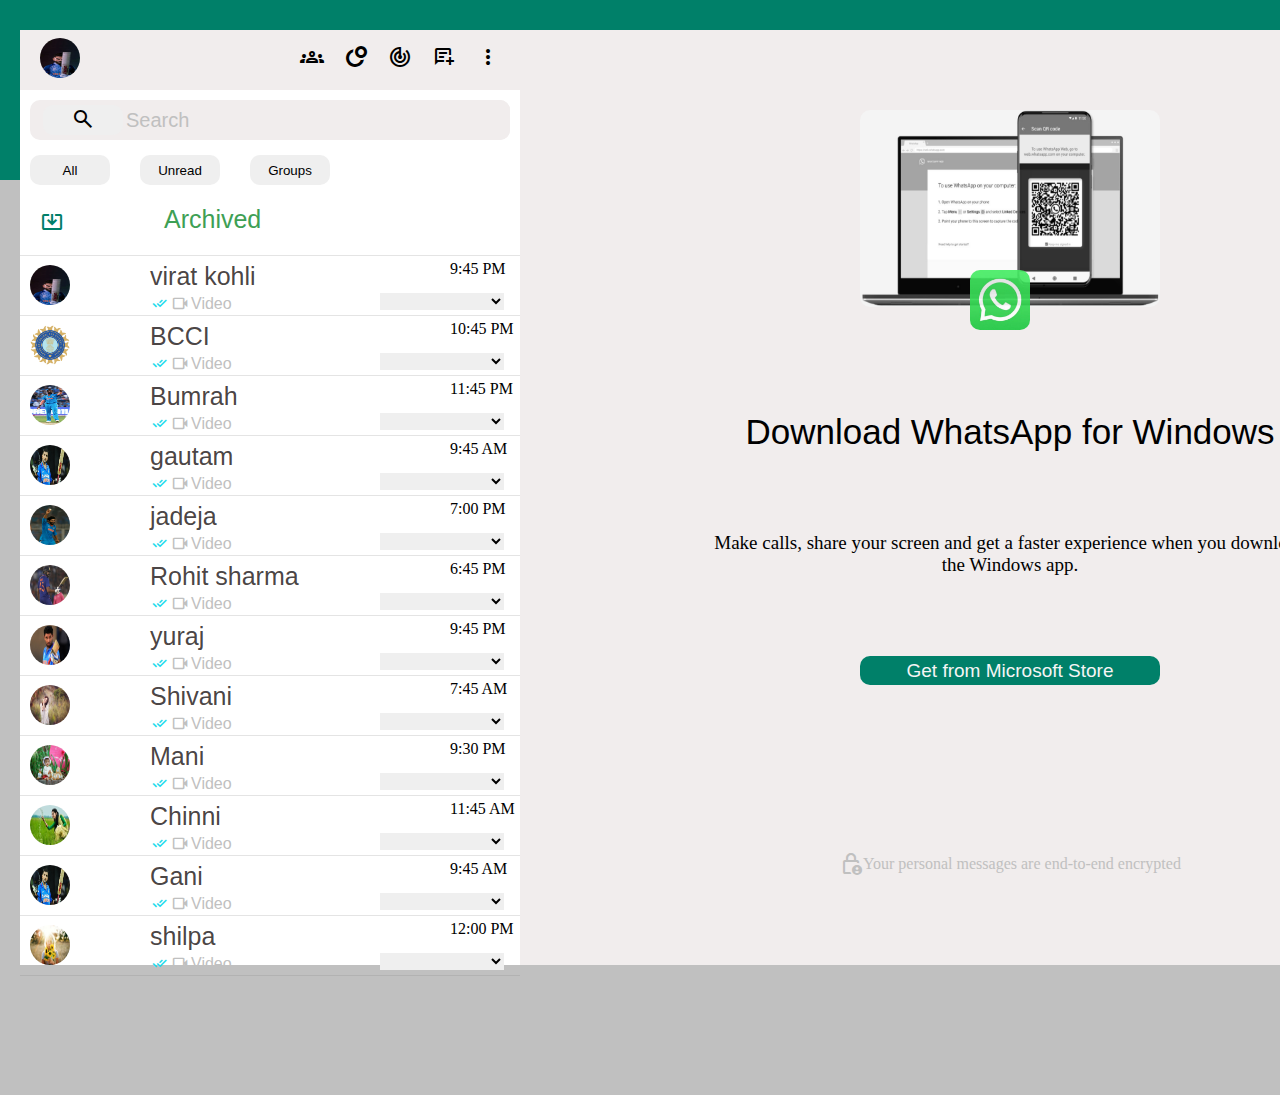
<file: index.html>
<!DOCTYPE html>
<html lang="en">
  <head>
    <link
      rel="stylesheet"
      href="https://fonts.googleapis.com/css2?family=Material+Symbols+Outlined:opsz,wght,FILL,GRAD@20..48,100..700,0..1,-50..200"
    />
    <meta charset="UTF-8" />
    <meta name="viewport" content="width=device-width, initial-scale=1.0" />
    <title>Whatsappweb</title>
    <link rel="icon" type="image/x-icon" href="./assets/whatsapp logo new.png">
    <link rel="stylesheet" href="style.css" />
  </head>
  <body>
    <div class="box1"></div>
    <div class="box2">
      <div class="header">
        <div class="b"><a href="./profile.html" target="myscreen"><img src="./assets/virat_kohli.jpg"/></a></div>
        <div class="header1">
          <span class="material-symbols-outlined"> groups </span>
          <span class="material-symbols-outlined"> circles </span>
          <span class="material-symbols-outlined"> track_changes </span>
          <span class="material-symbols-outlined"> chat_add_on </span>
          <span class="material-symbols-outlined"> more_vert </span>
        </div>
      </div>
      <div class="Search">
        <div class="S">
          <button>
            <span class="material-symbols-outlined" for="Search">search </span>
          </button>
        </div>
        <input type="text" id="Search" name="Search" value="Search" />
      </div>
      <div class="group">
        <button>All</button>
        <button>Unread</button>
        <button>Groups</button>
      </div>
      <div class="viewport">
        <li>
          <span class="material-symbols-outlined"> system_update_alt </span>
          <h1>Archived</h1>
        </li>
        <li>
          <div>
            <img src="./assets/virat_kohli.jpg" />
            <div class="gird">
              <a href="./chat11.html" target="myscreen"><h2>virat kohli</h2></a>
              <div class="flex">
                <span
                  class="material-symbols-outlined"
                  style="color: rgb(28, 219, 236)"
                >
                  done_all</span
                ><span class="material-symbols-outlined">
                  videocam
                  <p>Video</p>
                </span>
              </div>
            </div>

            <div class="dropbox">
              <p>9:45 PM</p>
              <select name="option" id="option">
                <option value=""></option>
                <option value="Archive chat">Archive chat</option>
                <option value="Mute notifications">Mute notifications</option>
                <option value="Exit group">Exit group</option>
                <option value="Pin chat">Pin chat</option>
                <option value="Mark as unread">Mark as unread</option>
              </select>
            </div>
          </div>
        </li>
        <li>
          <div>
            <img src="./assets/BCCI-Logo.jpg" />
            <div class="gird">
              <a href="./chat10.html" target="myscreen"><h2>BCCI</h2></a>
              <div class="flex">
                <span
                  class="material-symbols-outlined"
                  style="color: rgb(28, 219, 236)"
                >
                  done_all</span
                ><span class="material-symbols-outlined">
                  videocam
                  <p>Video</p>
                </span>
              </div>
            </div>

            <div class="dropbox">
              <p>10:45 PM</p>
              <select name="option" id="option">
                <option value=""></option>
                <option value="Archive chat">Archive chat</option>
                <option value="Mute notifications">Mute notifications</option>
                <option value="Exit group">Exit group</option>
                <option value="Pin chat">Pin chat</option>
                <option value="Mark as unread">Mark as unread</option>
              </select>
            </div>
          </div>
        </li>
        <li>
          <div>
            <img src="./assets/bumrah.jpg" />
            <div class="gird">
              <a href="./chat9.html" target="myscreen"><h2>Bumrah</h2></a>
              <div class="flex">
                <span
                  class="material-symbols-outlined"
                  style="color: rgb(28, 219, 236)"
                >
                  done_all</span
                ><span class="material-symbols-outlined">
                  videocam
                  <p>Video</p>
                </span>
              </div>
            </div>

            <div class="dropbox">
              <p>11:45 PM</p>
              <select name="option" id="option">
                <option value=""></option>
                <option value="Archive chat">Archive chat</option>
                <option value="Mute notifications">Mute notifications</option>
                <option value="Exit group">Exit group</option>
                <option value="Pin chat">Pin chat</option>
                <option value="Mark as unread">Mark as unread</option>
              </select>
            </div>
          </div>
        </li>
        <li>
          <div>
            <img src="./assets/gautam.avif" />
            <div class="gird">
              <a href="./chat8.html" target="myscreen"><h2>gautam</h2></a>
              <div class="flex">
                <span
                  class="material-symbols-outlined"
                  style="color: rgb(28, 219, 236)"
                >
                  done_all</span
                ><span class="material-symbols-outlined">
                  videocam
                  <p>Video</p>
                </span>
              </div>
            </div>

            <div class="dropbox">
              <p>9:45 AM</p>
              <select name="option" id="option">
                <option value=""></option>
                <option value="Archive chat">Archive chat</option>
                <option value="Mute notifications">Mute notifications</option>
                <option value="Exit group">Exit group</option>
                <option value="Pin chat">Pin chat</option>
                <option value="Mark as unread">Mark as unread</option>
              </select>
            </div>
          </div>
        </li>
        <li>
          <div>
            <img src="./assets/jadeja.webp" />
            <div class="gird">
              <a href="./chat7.html" target="myscreen"><h2>jadeja</h2></a>
              <div class="flex">
                <span
                  class="material-symbols-outlined"
                  style="color: rgb(28, 219, 236)"
                >
                  done_all</span
                ><span class="material-symbols-outlined">
                  videocam
                  <p>Video</p>
                </span>
              </div>
            </div>

            <div class="dropbox">
              <p>7:00 PM</p>
              <select name="option" id="option">
                <option value=""></option>
                <option value="Archive chat">Archive chat</option>
                <option value="Mute notifications">Mute notifications</option>
                <option value="Exit group">Exit group</option>
                <option value="Pin chat">Pin chat</option>
                <option value="Mark as unread">Mark as unread</option>
              </select>
            </div>
          </div>
        </li>
        <li>
          <div>
            <img src="./assets/rohit sharma.avif" />
            <div class="gird">
              <a href="./chat6.html" target="myscreen"><h2>Rohit sharma</h2></a>
              <div class="flex">
                <span
                  class="material-symbols-outlined"
                  style="color: rgb(28, 219, 236)"
                >
                  done_all</span
                ><span class="material-symbols-outlined">
                  videocam
                  <p>Video</p>
                </span>
              </div>
            </div>

            <div class="dropbox">
              <p>6:45 PM</p>
              <select name="option" id="option">
                <option value=""></option>
                <option value="Archive chat">Archive chat</option>
                <option value="Mute notifications">Mute notifications</option>
                <option value="Exit group">Exit group</option>
                <option value="Pin chat">Pin chat</option>
                <option value="Mark as unread">Mark as unread</option>
              </select>
            </div>
          </div>
        </li>
        <li>
          <div>
            <img src="./assets/yuraj.jpg" />
            <div class="gird">
              <a href="./chat5.html" target="myscreen"><h2>yuraj</h2></a>
              <div class="flex">
                <span
                  class="material-symbols-outlined"
                  style="color: rgb(28, 219, 236)"
                >
                  done_all</span
                ><span class="material-symbols-outlined">
                  videocam
                  <p>Video</p>
                </span>
              </div>
            </div>

            <div class="dropbox">
              <p>9:45 PM</p>
              <select name="option" id="option">
                <option value=""></option>
                <option value="Archive chat">Archive chat</option>
                <option value="Mute notifications">Mute notifications</option>
                <option value="Exit group">Exit group</option>
                <option value="Pin chat">Pin chat</option>
                <option value="Mark as unread">Mark as unread</option>
              </select>
            </div>
          </div>
        </li>
        <li>
          <div>
            <img src="./assets/download (6).jfif" />
            <div class="gird">
              <a href="./chat4.html" target="myscreen"><h2>Shivani</h2></a>
              <div class="flex">
                <span
                  class="material-symbols-outlined"
                  style="color: rgb(28, 219, 236)"
                >
                  done_all</span
                ><span class="material-symbols-outlined">
                  videocam
                  <p>Video</p>
                </span>
              </div>
            </div>

            <div class="dropbox">
              <p>7:45 AM</p>
              <select name="option" id="option">
                <option value=""></option>
                <option value="Archive chat">Archive chat</option>
                <option value="Mute notifications">Mute notifications</option>
                <option value="Exit group">Exit group</option>
                <option value="Pin chat">Pin chat</option>
                <option value="Mark as unread">Mark as unread</option>
              </select>
            </div>
          </div>
        </li>
        <li>
          <div>
            <img src="./assets/images (1).jfif" />
            <div class="gird">
              <a href="./chat3.html" target="myscreen"><h2>Mani</h2></a>
              <div class="flex">
                <span
                  class="material-symbols-outlined"
                  style="color: rgb(28, 219, 236)"
                >
                  done_all</span
                ><span class="material-symbols-outlined">
                  videocam
                  <p>Video</p>
                </span>
              </div>
            </div>

            <div class="dropbox">
              <p>9:30 PM</p>
              <select name="option" id="option">
                <option value=""></option>
                <option value="Archive chat">Archive chat</option>
                <option value="Mute notifications">Mute notifications</option>
                <option value="Exit group">Exit group</option>
                <option value="Pin chat">Pin chat</option>
                <option value="Mark as unread">Mark as unread</option>
              </select>
            </div>
          </div>
        </li>
        <li>
          <div>
            <img src="./assets/images (4).jfif" />
            <div class="gird">
              <a href="./chat1.html" target="myscreen"><h2>Chinni</h2></a>
              <div class="flex">
                <span
                  class="material-symbols-outlined"
                  style="color: rgb(28, 219, 236)"
                >
                  done_all</span
                ><span class="material-symbols-outlined">
                  videocam
                  <p>Video</p>
                </span>
              </div>
            </div>

            <div class="dropbox">
              <p>11:45 AM</p>
              <select name="option" id="option">
                <option value=""></option>
                <option value="Archive chat">Archive chat</option>
                <option value="Mute notifications">Mute notifications</option>
                <option value="Exit group">Exit group</option>
                <option value="Pin chat">Pin chat</option>
                <option value="Mark as unread">Mark as unread</option>
              </select>
            </div>
          </div>
        </li>
        <li>
          <div>
            <img src="./assets/gautam.avif" />
            <div class="gird">
              <a href="./chat2.html" target="myscreen"><h2>Gani</h2></a>
              <div class="flex">
                <span
                  class="material-symbols-outlined"
                  style="color: rgb(28, 219, 236)"
                >
                  done_all</span
                ><span class="material-symbols-outlined">
                  videocam
                  <p>Video</p>
                </span>
              </div>
            </div>

            <div class="dropbox">
              <p>9:45 AM</p>
              <select name="option" id="option">
                <option value=""></option>
                <option value="Archive chat">Archive chat</option>
                <option value="Mute notifications">Mute notifications</option>
                <option value="Exit group">Exit group</option>
                <option value="Pin chat">Pin chat</option>
                <option value="Mark as unread">Mark as unread</option>
              </select>
            </div>
          </div>
        </li>
        <li>
          <div>
            <img src="./assets/images.jfif" />
            <div class="gird">
              <a href="./chat.html" target="myscreen"><h2>shilpa</h2></a>
              <div class="flex">
                <span
                  class="material-symbols-outlined"
                  style="color: rgb(28, 219, 236)"
                >
                  done_all</span
                ><span class="material-symbols-outlined">
                  videocam
                  <p>Video</p>
                </span>
              </div>
            </div>

            <div class="dropbox">
              <p>12:00 PM</p>
              <select name="option" id="option">
                <option value=""></option>
                <option value="Archive chat">Archive chat</option>
                <option value="Mute notifications">Mute notifications</option>
                <option value="Exit group">Exit group</option>
                <option value="Pin chat">Pin chat</option>
                <option value="Mark as unread">Mark as unread</option>
              </select>
            </div>
          </div>
        </li>
      </div>
    </div>
    <div class="box3">
      <div class="box4">
        <img src="./assets/what1.jpg" />
        <h1><img src="./assets/WhatsApp logo.png" /></h1>
        <h3>Download WhatsApp for Windows</h3>
        <p>
          Make calls, share your screen and get a faster experience when you
          download the Windows app.
        </p>
        <button>Get from Microsoft Store</button>
        <div class="lock">
          <span class="material-symbols-outlined"> lock_person </span> Your
          personal messages are end-to-end encrypted
        </div>
      </div>

      <iframe name="myscreen" height="935px" width="980px"></iframe>
    </div>
  </body>
</html>
</file>
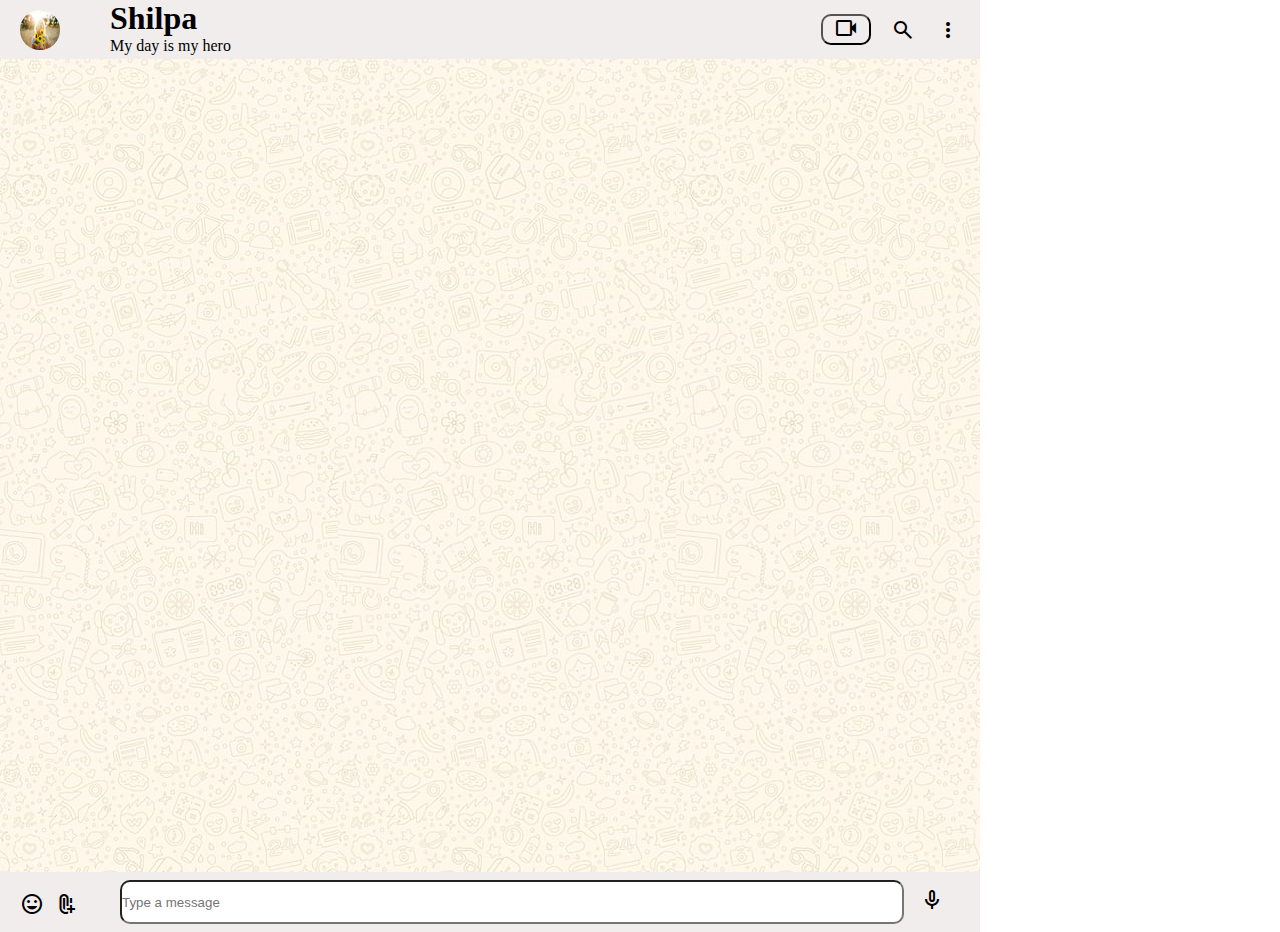
<file: chat.html>
<!DOCTYPE html>
<html lang="en">
<head>
    <link
      rel="stylesheet"
      href="https://fonts.googleapis.com/css2?family=Material+Symbols+Outlined:opsz,wght,FILL,GRAD@20..48,100..700,0..1,-50..200"
    />
    <style>
        *{
            margin: 0px;
            padding: 0px;
        }
        body{
            overflow: hidden;
        }
        .box3 {
        border: 0px solid  black;
        height: 932px;
        width: 981px;
        display: flex;
        flex-direction: column;
        /* gap: 782px; */
        /* align-content: space-between; */
    }


        .box4{
            border: 0px solid;
            width: 980px;
            height: 60px;
            display: flex;
            background-color: rgb(241, 237, 237); 
        }
        .box6{
            border: 0px solid;
            width: 180px;
            display: flex;
            align-content: center;
            align-items: center;
            justify-content: space-evenly;
            background-color: rgb(241, 237, 237); 
        }
        .box5{
            display: flex;
            /* justify-content: space-between; */
            gap: 50px;
            border: 0px solid;
            width: 800px;
            height: 58px;
            background-color: rgb(241, 237, 237); 
        }
        button{
            border-radius:10px;
            width: 50px;
            align-items: center;
            background-color: rgb(241, 237, 237); 
        }
        .box7{
            border: 0px solid;
            width: 980px;
            height: 820px;
            /* color: red; */
            overflow-y: scroll;
            background-image: url(./assets/whatsapp\ wallpaper.jpg);
        }
        .box8{
            border: 0px solid;
            width: 980px;
            height: 60px;
            display: flex;
            align-items: center;
            align-content: center; 
            background-color: rgb(241, 237, 237); 
        }
        .item1{
            border: 0px solid;
            font-size:40px;   
            width: 100px;
            margin: 20px 0px 20px 20px;
            padding: 0px;  
         }
         .item2{
            border: 0px solid;
            width: 800px;
         }
         .item3{
            border: 0px solid;
            width:50px;
        
         }
         input[type="text"]{
            height: 40px;
            border-radius: 10px;
            width: 780px;
         }
         .box5 img{
            border-radius:120%;
            height: 40px;
            width: 40px;
            margin: 10px 0px 10px 20px;
         }
         .Shilpa{
            display: flex;
            flex-direction: column;
         }


    </style>
    <meta charset="UTF-8">
    <meta name="viewport" content="width=device-width, initial-scale=1.0">
    <title>Document</title>
</head>
<body>
    <div class="box3">
        <div class="box4">
            <div class="box5">
                <img src="./assets/images.jfif"/>
                <div class="Shilpa">
                <h1>Shilpa</h1>
                <p>My day is my hero</p></div>
            </div>
            <div class="box6">
                <button>
                <span class="material-symbols-outlined">
                    videocam
                    </span>
                 </button>
                <span class="material-symbols-outlined" for="Search">search </span>
                <span class="material-symbols-outlined"> more_vert </span>
                </div>
        </div>
       


        <div class="box7"></div>
        <div class="box8">
            <div class="item1"><span class="material-symbols-outlined">
                mood
                </span>
                <span class="material-symbols-outlined">
                    attach_file_add
                    </span></div>
            <div class="item2">
                <input type="text" name="Type a message" id="Type a message" placeholder="Type a message">
            </div>
            <div class="item3"><span class="material-symbols-outlined">
                mic
                </span></div>
        </div>
       
    
    </div>
</body>
</html>
</file>
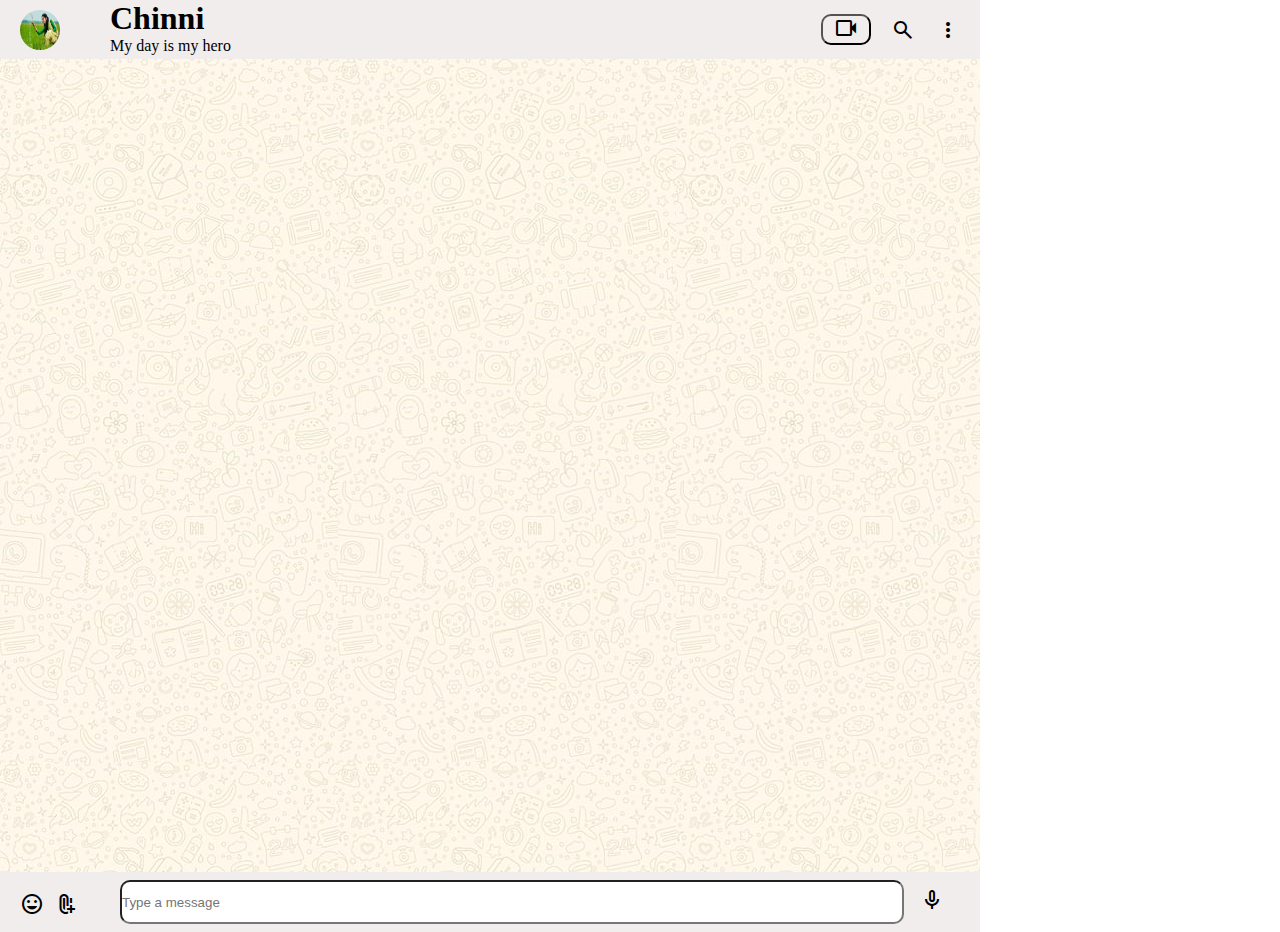
<file: chat1.html>
<!DOCTYPE html>
<html lang="en">
<head>
    <link
      rel="stylesheet"
      href="https://fonts.googleapis.com/css2?family=Material+Symbols+Outlined:opsz,wght,FILL,GRAD@20..48,100..700,0..1,-50..200"
    />
    <style>
        *{
            margin: 0px;
            padding: 0px;
        }
        body{
            overflow: hidden;
        }
        .box3 {
        border: 0px solid  black;
        height: 932px;
        width: 981px;
        display: flex;
        flex-direction: column;
        /* gap: 782px; */
        /* align-content: space-between; */
    }


        .box4{
            border: 0px solid;
            width: 980px;
            height: 60px;
            display: flex;
            background-color: rgb(241, 237, 237); 
        }
        .box6{
            border: 0px solid;
            width: 180px;
            display: flex;
            align-content: center;
            align-items: center;
            justify-content: space-evenly;
            background-color: rgb(241, 237, 237); 
        }
        .box5{
            display: flex;
            /* justify-content: space-between; */
            gap: 50px;
            border: 0px solid;
            width: 800px;
            height: 58px;
            background-color: rgb(241, 237, 237); 
        }
        button{
            border-radius:10px;
            width: 50px;
            align-items: center;
            background-color: rgb(241, 237, 237); 
        }
        .box7{
            border: 0px solid;
            width: 980px;
            height: 820px;
            /* color: red; */
            overflow-y: scroll;
            background-image: url(./assets/whatsapp\ wallpaper.jpg);
        }
        .box8{
            border: 0px solid;
            width: 980px;
            height: 60px;
            display: flex;
            align-items: center;
            align-content: center; 
            background-color: rgb(241, 237, 237); 
        }
        .item1{
            border: 0px solid;
            font-size:40px;   
            width: 100px;
            margin: 20px 0px 20px 20px;
            padding: 0px;  
         }
         .item2{
            border: 0px solid;
            width: 800px;
         }
         .item3{
            border: 0px solid;
            width:50px;
        
         }
         input[type="text"]{
            height: 40px;
            border-radius: 10px;
            width: 780px;
         }
         .box5 img{
            border-radius:120%;
            height: 40px;
            width: 40px;
            margin: 10px 0px 10px 20px;
         }
         .Chinni{
            display: flex;
            flex-direction: column;
         }


    </style>
    <meta charset="UTF-8">
    <meta name="viewport" content="width=device-width, initial-scale=1.0">
    <title>Document</title>
</head>
<body>
    <div class="box3">
        <div class="box4">
            <div class="box5">
                <img src="./assets/images (4).jfif"/>
                <div class="Chinni">
                <h1>Chinni</h1>
                <p>My day is my hero</p></div>
            </div>
            <div class="box6">
                <button>
                <span class="material-symbols-outlined">
                    videocam
                    </span>
                 </button>
                <span class="material-symbols-outlined" for="Search">search </span>
                <span class="material-symbols-outlined"> more_vert </span>
                </div>
        </div>
       


        <div class="box7"></div>
        <div class="box8">
            <div class="item1"><span class="material-symbols-outlined">
                mood
                </span>
                <span class="material-symbols-outlined">
                    attach_file_add
                    </span></div>
            <div class="item2">
                <input type="text" name="Type a message" id="Type a message" placeholder="Type a message">
            </div>
            <div class="item3"><span class="material-symbols-outlined">
                mic
                </span></div>
        </div>
       
    
    </div>
</body>
</html>
</file>
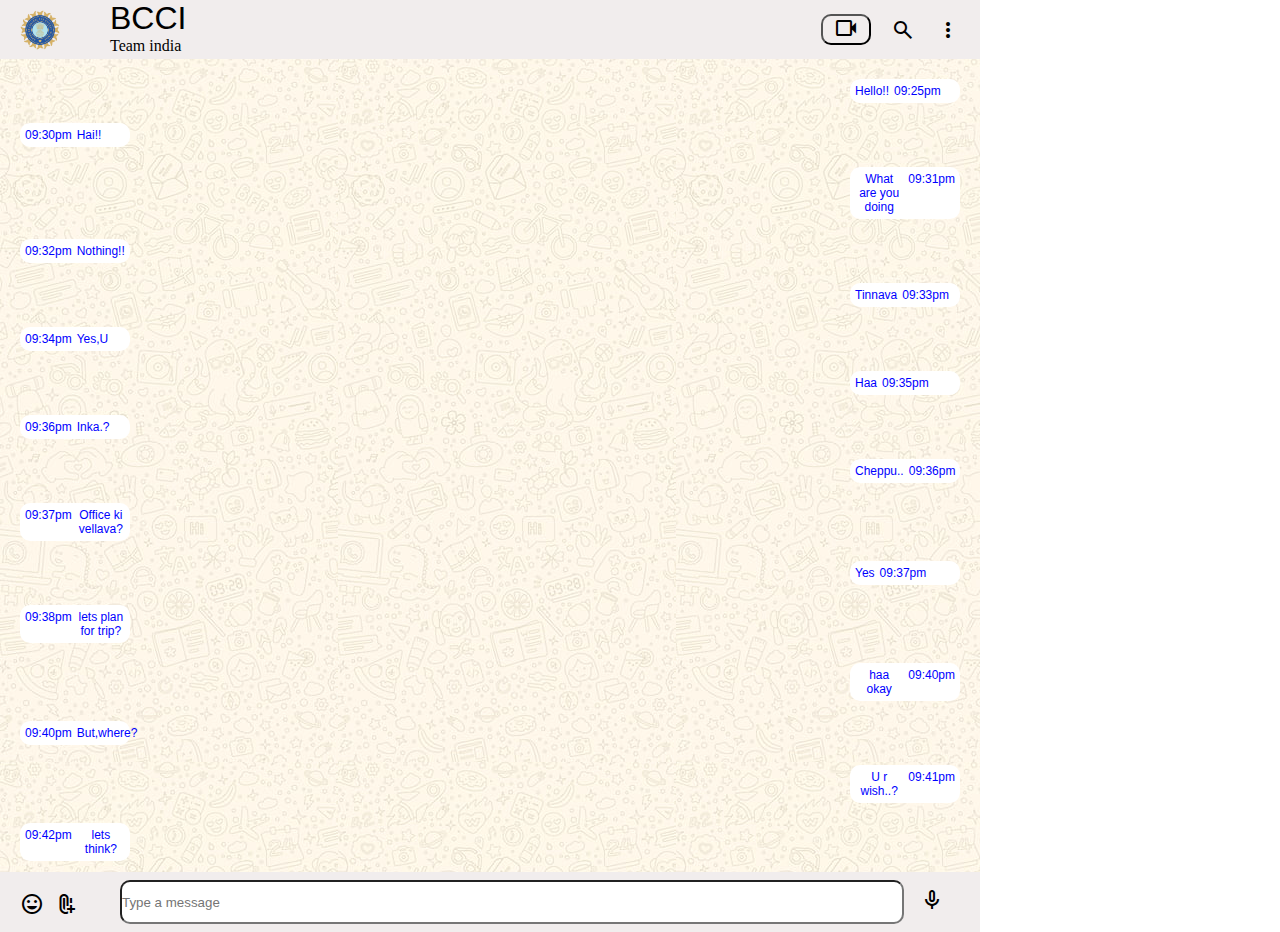
<file: chat10.html>
<!DOCTYPE html>
<html lang="en">
<head>
    <link
      rel="stylesheet"
      href="https://fonts.googleapis.com/css2?family=Material+Symbols+Outlined:opsz,wght,FILL,GRAD@20..48,100..700,0..1,-50..200"
    />
    <style>
         *{
            margin: 0px;
            padding: 0px;
        }
        body{
            overflow: hidden;
        }
        .box3 {
        border: 0px solid  black;
        height: 932px;
        width: 981px;
        display: flex;
        flex-direction: column;

    }


        .box4{
            border: 0px solid;
            width: 980px;
            height: 60px;
            display: flex;
            background-color: rgb(241, 237, 237); 
        }
        .box6{
            border: 0px solid;
            width: 180px;
            display: flex;
            align-content: center;
            align-items: center;
            justify-content: space-evenly;
            background-color: rgb(241, 237, 237); 
        }
        .box5{
            display: flex;
            gap: 50px;
            border: 0px solid;
            width: 800px;
            height: 58px;
            background-color: rgb(241, 237, 237); 
        }
        button{
            border-radius:10px;
            width: 50px;
            align-items: center;
            background-color: rgb(241, 237, 237); 
        }
        .box7{
            border: 0px solid;
            display:flex;
            flex-direction: column;
            width: 980px;
            height: 820px;
            overflow-y: scroll;
            background-image: url(./assets/whatsapp\ wallpaper.jpg);
        }
        .convey1{
          margin: 20px 20px 0px 0px;
          display: flex;
          flex-direction: row;
          background-color: white;
          align-self: flex-end;
          /* border: 1px solid; */
          width: 100px;
          gap: 5px;
          padding: 5px 5px;
          border-radius: 10px 10px 10px 10px ;
           
        }
        .convey2{
          margin: 20px 0px 0px 20px;
          display: flex;
          flex-direction: row;
          background-color: white;
          align-self: flex-start; 
          /* border: 1px solid; */
          width: 100px;
          gap: 5px;
          padding: 5px 5px;
          border-radius: 10px 10px 10px 10px ;
           
        }
        li{
            list-style: none;
            font-weight:lighter;
            font-family:  "Karma", sans-serif;
            color: blue;
            font-size: 12px;
            text-align: center;
        }
        .box8{
            border: 0px solid;
            width: 980px;
            height: 60px;
            display: flex;
            align-items: center;
            align-content: center; 
            background-color: rgb(241, 237, 237); 
        }
        .item1{
            border: 0px solid;
            font-size:40px;   
            width: 100px;
            margin: 20px 0px 20px 20px;
            padding: 0px;  
         }
         .item2{
            border: 0px solid;
            width: 800px;
         }
         .item3{
            border: 0px solid;
            width:50px;
        
         }
         input[type="text"]{
            height: 40px;
            border-radius: 10px;
            width: 780px;
         }
         .box5 img{
            border-radius:120%;
            height: 40px;
            width: 40px;
            margin: 10px 0px 10px 20px;
         }
       
         .BCCI{
            display: flex;
            flex-direction: column;
         }
         h1{
            font-weight: lighter;
            font-family: "Karma", sans-serif;
         }


    </style>
    <meta charset="UTF-8">
    <meta name="viewport" content="width=device-width, initial-scale=1.0">
    <title>Document</title>
</head>
<body>
    <div class="box3">
        <div class="box4">
            <div class="box5">
                <img src="./assets/BCCI-Logo.jpg"/>
                <div class="BCCI">
                <h1>BCCI</h1>
                <p>Team india</p></div>
            </div>
            <div class="box6">
                <button>
                <span class="material-symbols-outlined">
                    videocam
                    </span>
                 </button>
                <span class="material-symbols-outlined" for="Search">search </span>
                <span class="material-symbols-outlined"> more_vert </span>
                </div>
        </div>
       


        <div class="box7">
            <div class="convey1">
                <li >Hello!!</li>
                <li >09:25pm</li>
            </div>
            <div class="convey2">
                <li >09:30pm</li>
                <li >Hai!!</li>
            </div>
            <div class="convey1">
                <li >What are you doing</li>
                <li >09:31pm</li>
            </div>
            <div class="convey2">
                <li >09:32pm</li>
                <li >Nothing!!</li>
            </div>
            <div class="convey1">
                <li >Tinnava</li>
                <li >09:33pm</li>
            </div>
            <div class="convey2">
                <li >09:34pm</li>
                <li >Yes,U</li>
            </div>
            <div class="convey1">
                <li >Haa</li>
                <li >09:35pm</li>
            </div>
            <div class="convey2">
                <li >09:36pm</li>
                <li >Inka.?</li>
            </div>
            <div class="convey1">
                <li >Cheppu..</li>
                <li >09:36pm</li>
            </div>
            <div class="convey2">
                <li >09:37pm</li>
                <li >Office ki vellava?</li>
            </div>
            <div class="convey1">
                <li >Yes</li>
                <li >09:37pm</li>
            </div>
            <div class="convey2">
                <li >09:38pm</li>
                <li >lets plan for trip?</li>
            </div>
            <div class="convey1">
                <li >haa okay</li>
                <li >09:40pm</li>
            </div>
            <div class="convey2">
                <li >09:40pm</li>
                <li >But,where?</li>
            </div>
            <div class="convey1">
                <li >U r wish..?</li>
                <li >09:41pm</li>
            </div>
            <div class="convey2">
                <li >09:42pm</li>
                <li >lets think?</li>
            </div>
            <div class="convey1">
                <li >No thinking?lets go</li>
                <li >09:43pm</li>
            </div>
            <div class="convey2">
                <li >09:44pm</li>
                <li >No money</li>
            </div>
            <div class="convey1">
                <li >i will set </li>
                <li >09:50pm</li>
            </div>
            <div class="convey2">
                <li >09:51pm</li>
                <li >ok...</li>
            </div>
        </div>
        <div class="box8">
            <div class="item1"><span class="material-symbols-outlined">
                mood
                </span>
                <span class="material-symbols-outlined">
                    attach_file_add
                    </span></div>
            <div class="item2">
                <input type="text" name="Type a message" id="Type a message" placeholder="Type a message">
            </div>
            <div class="item3"><span class="material-symbols-outlined">
                mic
                </span></div>
        </div>
       
    
    </div>
</body>
</html>
</file>
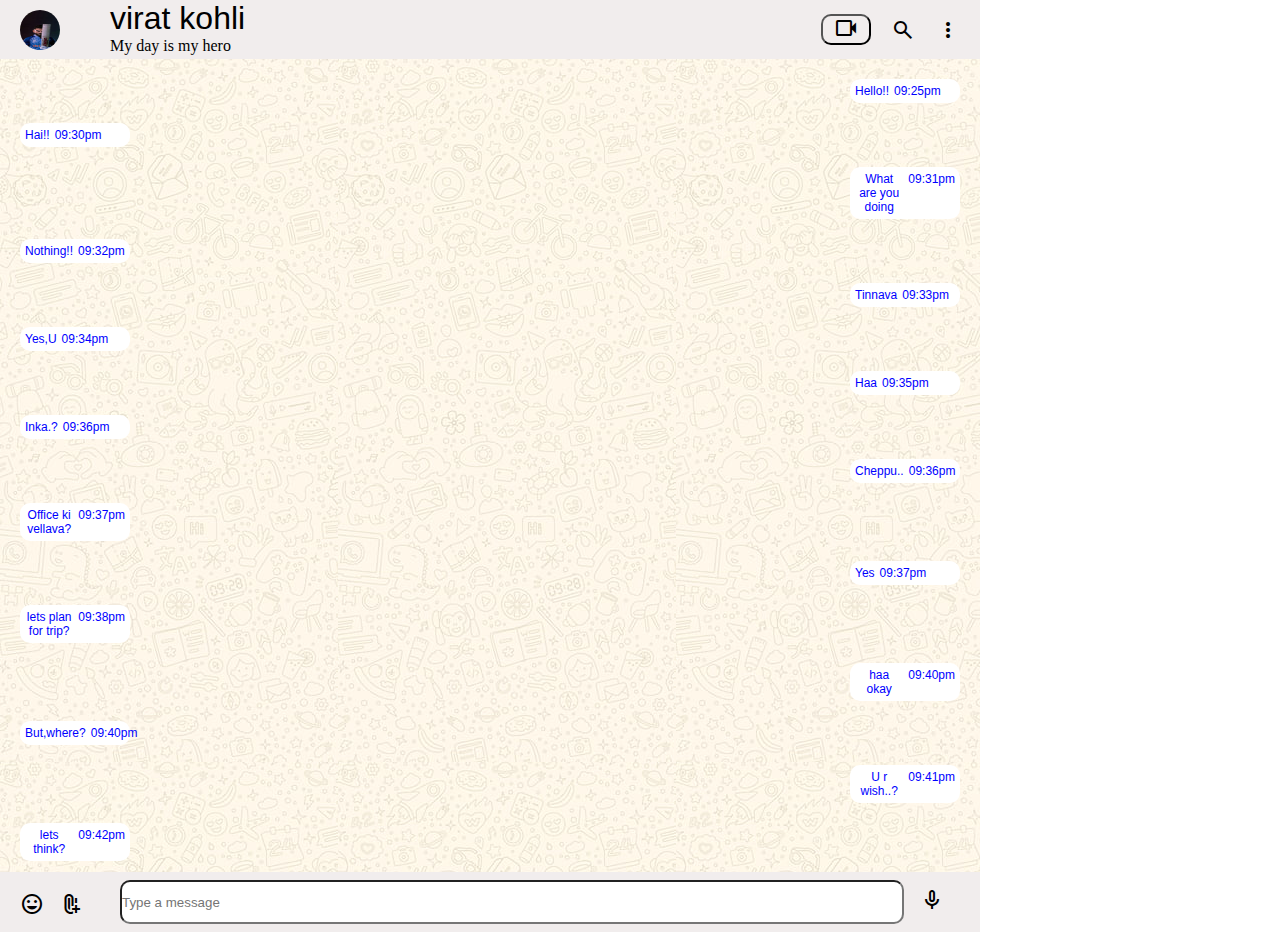
<file: chat11.html>
<!DOCTYPE html>
<html lang="en">
  <head>
    <link
      rel="stylesheet"
      href="https://fonts.googleapis.com/css2?family=Material+Symbols+Outlined:opsz,wght,FILL,GRAD@20..48,100..700,0..1,-50..200"
    />
    <!-- <link rel="stylesheet" href="../Projects/Tinker_project/bootstrap-5.3.3-dist/bootstrap-5.3.3-dist/css/bootstrap.min.css"/>
    <script src="../Projects/Tinker_project/bootstrap-5.3.3-dist/bootstrap-5.3.3-dist/js/bootstrap.min.js"></script> -->
    <style>
      * {
        margin: 0px;
        padding: 0px;
      }

      body {
        overflow: hidden;
      }

      .box3 {
        border: 0px solid black;
        height: 932px;
        width: 981px;
        display: flex;
        flex-direction: column;
      }

      .box4 {
        border: 0px solid;
        width: 980px;
        height: 60px;
        display: flex;
        background-color: rgb(241, 237, 237);
      }

      .box6 {
        border: 0px solid;
        width: 180px;
        display: flex;
        align-content: center;
        align-items: center;
        justify-content: space-evenly;
        background-color: rgb(241, 237, 237);
      }

      .box5 {
        display: flex;
        gap: 50px;
        border: 0px solid;
        width: 800px;
        height: 58px;
        background-color: rgb(241, 237, 237);
      }

      button {
        border-radius: 10px;
        width: 50px;
        align-items: center;
        background-color: rgb(241, 237, 237);
      }

      .box7 {
        border: 0px solid;
        display: flex;
        flex-direction: column;
        width: 980px;
        height: 820px;
        overflow-y: scroll;
        background-image: url(./assets/whatsapp\ wallpaper.jpg);
      }

      .convey1 {
        margin: 20px 20px 0px 0px;
        display: flex;
        flex-direction: row;
        background-color: white;
        align-self: flex-end;
        /* border: 1px solid; */
        width: 100px;
        gap: 5px;
        padding: 5px 5px;
        border-radius: 10px 10px 10px 10px;
      }

      .convey2 {
        margin: 20px 0px 0px 20px;
        display: flex;
        flex-direction: row;
        background-color: white;
        align-self: flex-start;
        /* border: 1px solid; */
        width: 100px;
        gap: 5px;
        padding: 5px 5px;
        border-radius: 10px 10px 10px 10px;
      }

      li {
        list-style: none;
        font-weight: lighter;
        font-family: "Karma", sans-serif;
        color: blue;
        font-size: 12px;
        text-align: center;
      }

      .box8 {
        border: 0px solid;
        width: 980px;
        height: 60px;
        display: flex;
        align-items: center;
        align-content: center;
        background-color: rgb(241, 237, 237);
      }

      .item1 {
        border: 0px solid;
        font-size: 40px;
        width: 100px;
        margin: 20px 0px 20px 20px;
        padding: 0px;
        display: flex;
        gap: 15px;
      }

      .item2 {
        border: 0px solid;
        width: 800px;
      }

      .item3 {
        border: 0px solid;
        width: 50px;
      }

      input[type="text"] {
        height: 40px;
        border-radius: 10px;
        width: 780px;
      }

      .box5 img {
        border-radius: 120%;
        height: 40px;
        width: 40px;
        margin: 10px 0px 10px 20px;
      }

      .virat {
        display: flex;
        flex-direction: column;
      }

      h1 {
        font-weight: lighter;
        font-family: "Karma", sans-serif;
      }
      .material {
        display: block;
        position: relative;
      }

      .material:hover .emoji {
        display: block;
        visibility: visible;
        transition-duration: 50s;
      }

      .emoji {
        display: none;
        position: absolute;
        background-color: #f9f9f9;
        min-width: 500px;
        height: 200px;
        box-shadow: 0px 8px 16px 0px rgba(0, 0, 0, 0.2);
        padding: 16px 16px;
        font-size: 10px;
        top: -250px;
        z-index: 1;
      }
      .file {
        display: block;
        position: relative;
      } 
      .file:hover .file2 {
        display: block;
        visibility: visible;
        transition-duration: 50s;
      }
      .file2 {
        display: none;
        position: absolute;
        background-color: #f9f9f9;
        min-width: 200px;
        height: 200px;
        box-shadow: 0px 8px 16px 0px rgba(0, 0, 0, 0.2);
        padding: 16px 16px;
        font-size: 25px;
        top: -250px;
        z-index: 1;
      }
      .file2>a{
        text-decoration: none;
      }
      a {
        text-decoration: none;
        color: #008069;
      }

    </style>
    <meta charset="UTF-8" />
    <meta name="viewport" content="width=device-width, initial-scale=1.0" />
    <title>Document</title>
  </head>

  <body>
    <div class="box3">
      <div class="box4">
        <div class="box5">
          <img src="./assets/virat_kohli.jpg" />
          <div class="virat">
            <h1>virat kohli</h1>
            <p>My day is my hero</p>
          </div>
        </div>
        <div class="box6">
          <button>
            <span class="material-symbols-outlined"> videocam </span>
          </button>
          <span class="material-symbols-outlined" for="Search">search </span>
          <span class="material-symbols-outlined"> more_vert </span>
        </div>
      </div>

      <div class="box7">
        <div class="convey1">
          <li>Hello!!</li>
          <li>09:25pm</li>
        </div>
        <div class="convey2">
          <li>Hai!!</li>
          <li>09:30pm</li>
        </div>
        <div class="convey1">
          <li>What are you doing</li>
          <li>09:31pm</li>
        </div>
        <div class="convey2">
          <li>Nothing!!</li>
          <li>09:32pm</li>
        </div>
        <div class="convey1">
          <li>Tinnava</li>
          <li>09:33pm</li>
        </div>
        <div class="convey2">
          <li>Yes,U</li>
          <li>09:34pm</li>
        </div>
        <div class="convey1">
          <li>Haa</li>
          <li>09:35pm</li>
        </div>
        <div class="convey2">
          <li>Inka.?</li>
          <li>09:36pm</li>
        </div>
        <div class="convey1">
          <li>Cheppu..</li>
          <li>09:36pm</li>
        </div>
        <div class="convey2">
          <li>Office ki vellava?</li>
          <li>09:37pm</li>
        </div>
        <div class="convey1">
          <li>Yes</li>
          <li>09:37pm</li>
        </div>
        <div class="convey2">
          <li>lets plan for trip?</li>
          <li>09:38pm</li>
        </div>
        <div class="convey1">
          <li>haa okay</li>
          <li>09:40pm</li>
        </div>
        <div class="convey2">
          <li>But,where?</li>
          <li>09:40pm</li>
        </div>
        <div class="convey1">
          <li>U r wish..?</li>
          <li>09:41pm</li>
        </div>
        <div class="convey2">
          <li>lets think?</li>
          <li>09:42pm</li>
        </div>
        <div class="convey1">
          <li>No thinking?lets go</li>
          <li>09:43pm</li>
        </div>
        <div class="convey2">
          <li>No money</li>
          <li>09:44pm</li>
        </div>
        <div class="convey1">
          <li>i will set</li>
          <li>09:50pm</li>
        </div>
        <div class="convey2">
          <li>ok...</li>
          <li>09:51pm</li>
        </div>
      </div>
      <div class="box8">
        <div class="item1">
          <div class="material">
            <span class="material-symbols-outlined"> mood </span>
            <div class="emoji">
              <a href=""
                ><h1>
                  &#128512;&#128513;&#128514;&#128515; &#128516; &#128517;
                  &#128518; &#128519; &#128520; &#128521; &#128522; &#128523;
                  &#128524; &#128525; &#128526; &#128527; &#128528; &#128529;
                  &#128530; &#128531; &#128532; &#128533; &#128534; &#128535;
                  &#128536; &#128537; &#128538; &#128539; &#128540; &#128541;
                  &#128542; &#128543; &#128544; &#128545; &#128546; &#128547;
                  &#128548; &#128549; &#128550; &#128551; &#128552; &#128553;
                  &#128554; &#128555; &#128556; &#128557; &#128558; &#128559;
                  &#128560; &#128561; &#128562; &#128563; &#128564; &#128565;
                  &#128566; &#128567; &#128000; &#128001; &#128002; &#128003;
                  &#128004; &#128005; &#128006; &#128007; &#128008; &#128009;
                  &#128010; &#128011; &#128012; &#128013; &#128014; &#128015;
                  &#128016; &#128017; &#128018; &#128019; &#128020; &#128021;
                  &#128022; &#128023; &#128024; &#128025; &#128026; &#128027;
                  &#128028; &#128029; &#128030; &#128031; &#128032; &#128033;
                  &#128034; &#128035; &#128036; &#128037; &#128038; &#128039;
                  &#128040; &#128041; &#128042; &#128043; &#128044; &#128045;
                  &#128046; &#128047; &#128048; &#128049; &#128050; &#128051;
                  &#128052; &#128053; &#128054; &#128055; &#128056; &#128057;
                  &#128058; &#128059; &#128060; &#128061; &#128062; &#128063;
                </h1></a
              >
            </div>
          </div>
          <div class="file">
            <span class="material-symbols-outlined"> attach_file_add </span>
            <div class="file2">
              <a href=""
                ><span class="material-symbols-outlined"> description </span
                >Document</a
              ><br />
              <a href=""
                ><span class="material-symbols-outlined"> photo_library </span
                >Photos & videos</a
              ><br />
              <a href=""
                ><span class="material-symbols-outlined"> photo_camera </span
                >Camera</a
              ><br />
              <a href=""
                ><span class="material-symbols-outlined">
                  contacts_product </span
                >Contact</a
              ><br />
              <a href=""
                ><span class="material-symbols-outlined"> sort </span>Poll</a
              ><br />
              <a href=""
                ><span class="material-symbols-outlined"> ar_stickers </span>New
                sticker</a
              ><br />
              <a href=""
                ><span class="material-symbols-outlined"> edit_calendar </span
                >Event</a
              >
            </div>
          </div>
        </div>
        <div class="item2">
          <input
            type="text"
            name="Type a message"
            id="Type a message"
            placeholder="Type a message"
          />
        </div>
        <div class="item3">
          <span class="material-symbols-outlined"> mic </span>
        </div>
      </div>
    </div>
  </body>
</html>
</file>
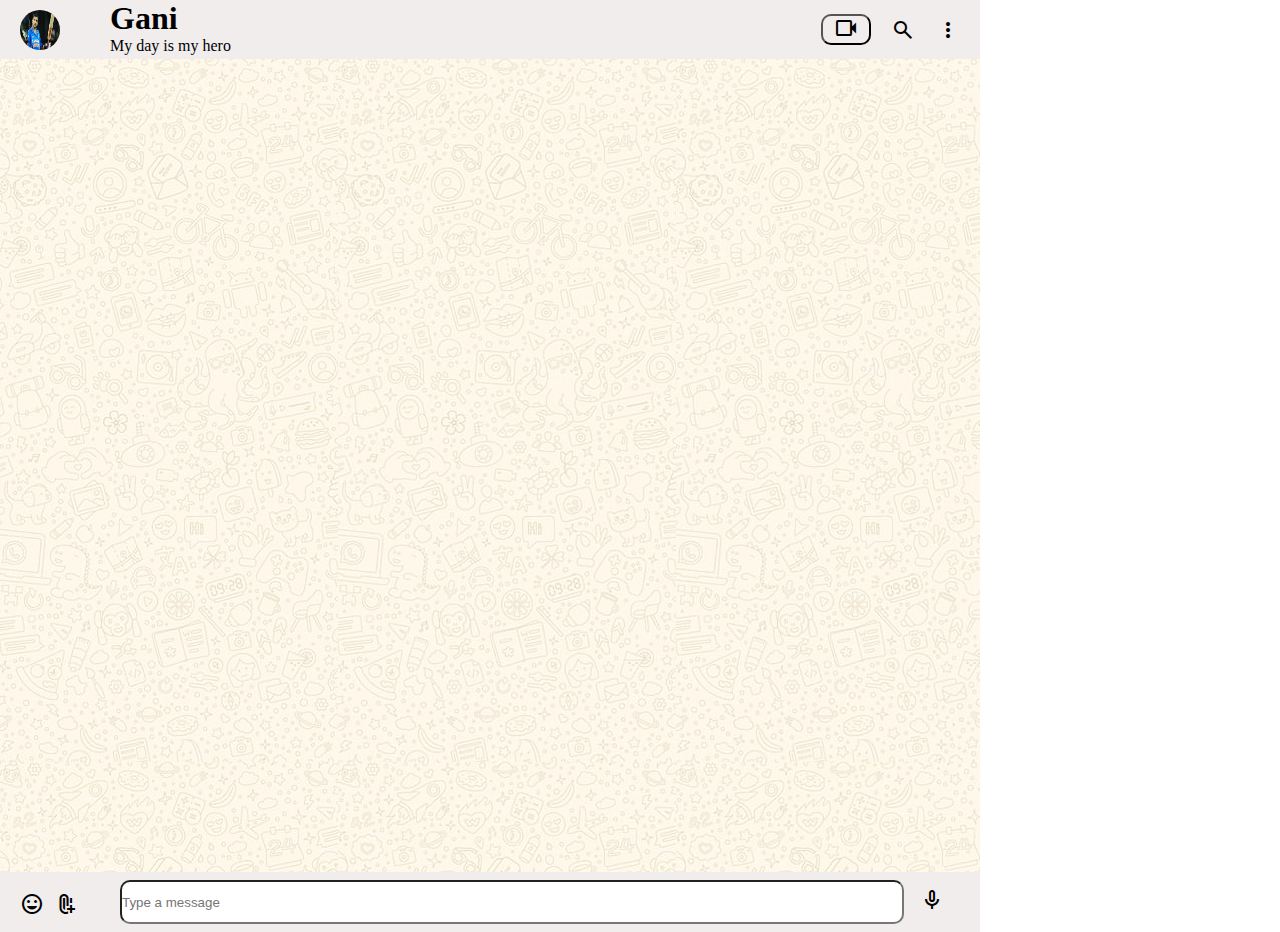
<file: chat2.html>
<!DOCTYPE html>
<html lang="en">
<head>
    <link
      rel="stylesheet"
      href="https://fonts.googleapis.com/css2?family=Material+Symbols+Outlined:opsz,wght,FILL,GRAD@20..48,100..700,0..1,-50..200"
    />
    <style>
        *{
            margin: 0px;
            padding: 0px;
        }
        body{
            overflow: hidden;
        }
        .box3 {
        border: 0px solid  black;
        height: 932px;
        width: 981px;
        display: flex;
        flex-direction: column;
        /* gap: 782px; */
        /* align-content: space-between; */
    }


        .box4{
            border: 0px solid;
            width: 980px;
            height: 60px;
            display: flex;
            background-color: rgb(241, 237, 237); 
        }
        .box6{
            border: 0px solid;
            width: 180px;
            display: flex;
            align-content: center;
            align-items: center;
            justify-content: space-evenly;
            background-color: rgb(241, 237, 237); 
        }
        .box5{
            display: flex;
            /* justify-content: space-between; */
            gap: 50px;
            border: 0px solid;
            width: 800px;
            height: 58px;
            background-color: rgb(241, 237, 237); 
        }
        button{
            border-radius:10px;
            width: 50px;
            align-items: center;
            background-color: rgb(241, 237, 237); 
        }
        .box7{
            border: 0px solid;
            width: 980px;
            height: 820px;
            /* color: red; */
            overflow-y: scroll;
            background-image: url(./assets/whatsapp\ wallpaper.jpg);
        }
        .box8{
            border: 0px solid;
            width: 980px;
            height: 60px;
            display: flex;
            align-items: center;
            align-content: center; 
            background-color: rgb(241, 237, 237); 
        }
        .item1{
            border: 0px solid;
            font-size:40px;   
            width: 100px;
            margin: 20px 0px 20px 20px;
            padding: 0px;  
         }
         .item2{
            border: 0px solid;
            width: 800px;
         }
         .item3{
            border: 0px solid;
            width:50px;
        
         }
         input[type="text"]{
            height: 40px;
            border-radius: 10px;
            width: 780px;
         }
         .box5 img{
            border-radius:120%;
            height: 40px;
            width: 40px;
            margin: 10px 0px 10px 20px;
         }
         .Gani{
            display: flex;
            flex-direction: column;
         }


    </style>
    <meta charset="UTF-8">
    <meta name="viewport" content="width=device-width, initial-scale=1.0">
    <title>Document</title>
</head>
<body>
    <div class="box3">
        <div class="box4">
            <div class="box5">
                <img src="./assets/gautam.avif"/>
                <div class="Gani">
                <h1>Gani</h1>
                <p>My day is my hero</p></div>
            </div>
            <div class="box6">
                <button>
                <span class="material-symbols-outlined">
                    videocam
                    </span>
                 </button>
                <span class="material-symbols-outlined" for="Search">search </span>
                <span class="material-symbols-outlined"> more_vert </span>
                </div>
        </div>
       


        <div class="box7"></div>
        <div class="box8">
            <div class="item1"><span class="material-symbols-outlined">
                mood
                </span>
                <span class="material-symbols-outlined">
                    attach_file_add
                    </span></div>
            <div class="item2">
                <input type="text" name="Type a message" id="Type a message" placeholder="Type a message">
            </div>
            <div class="item3"><span class="material-symbols-outlined">
                mic
                </span></div>
        </div>
       
    
    </div>
</body>
</html>
</file>
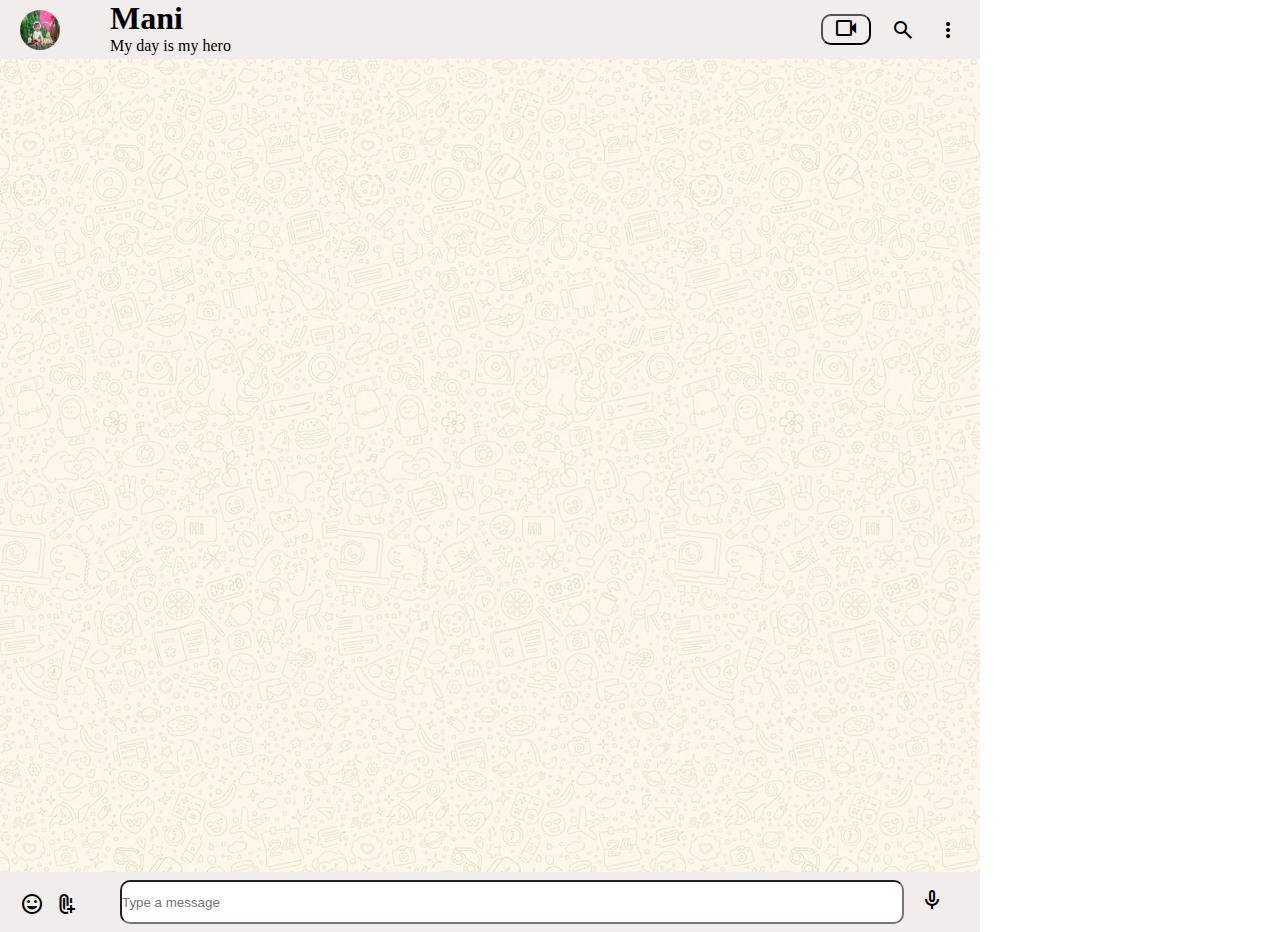
<file: chat3.html>
<!DOCTYPE html>
<html lang="en">
<head>
    <link
      rel="stylesheet"
      href="https://fonts.googleapis.com/css2?family=Material+Symbols+Outlined:opsz,wght,FILL,GRAD@20..48,100..700,0..1,-50..200"
    />
    <style>
        *{
            margin: 0px;
            padding: 0px;
        }
        body{
            overflow: hidden;
        }
        .box3 {
        border: 0px solid  black;
        height: 932px;
        width: 981px;
        display: flex;
        flex-direction: column;
        /* gap: 782px; */
        /* align-content: space-between; */
    }


        .box4{
            border: 0px solid;
            width: 980px;
            height: 60px;
            display: flex;
            background-color: rgb(241, 237, 237); 
        }
        .box6{
            border: 0px solid;
            width: 180px;
            display: flex;
            align-content: center;
            align-items: center;
            justify-content: space-evenly;
            background-color: rgb(241, 237, 237); 
        }
        .box5{
            display: flex;
            /* justify-content: space-between; */
            gap: 50px;
            border: 0px solid;
            width: 800px;
            height: 58px;
            background-color: rgb(241, 237, 237); 
        }
        button{
            border-radius:10px;
            width: 50px;
            align-items: center;
            background-color: rgb(241, 237, 237); 
        }
        .box7{
            border: 0px solid;
            width: 980px;
            height: 820px;
            /* color: red; */
            overflow-y: scroll;
            background-image: url(./assets/whatsapp\ wallpaper.jpg);
        }
        .box8{
            border: 0px solid;
            width: 980px;
            height: 60px;
            display: flex;
            align-items: center;
            align-content: center; 
            background-color: rgb(241, 237, 237); 
        }
        .item1{
            border: 0px solid;
            font-size:40px;   
            width: 100px;
            margin: 20px 0px 20px 20px;
            padding: 0px;  
         }
         .item2{
            border: 0px solid;
            width: 800px;
         }
         .item3{
            border: 0px solid;
            width:50px;
        
         }
         input[type="text"]{
            height: 40px;
            border-radius: 10px;
            width: 780px;
         }
         .box5 img{
            border-radius:120%;
            height: 40px;
            width: 40px;
            margin: 10px 0px 10px 20px;
         }
         .Mani{
            display: flex;
            flex-direction: column;
         }


    </style>
    <meta charset="UTF-8">
    <meta name="viewport" content="width=device-width, initial-scale=1.0">
    <title>Document</title>
</head>
<body>
    <div class="box3">
        <div class="box4">
            <div class="box5">
                <img src="./assets/images (1).jfif"/>
                <div class="Mani">
                <h1>Mani</h1>
                <p>My day is my hero</p></div>
            </div>
            <div class="box6">
                <button>
                <span class="material-symbols-outlined">
                    videocam
                    </span>
                 </button>
                <span class="material-symbols-outlined" for="Search">search </span>
                <span class="material-symbols-outlined"> more_vert </span>
                </div>
        </div>
       


        <div class="box7"></div>
        <div class="box8">
            <div class="item1"><span class="material-symbols-outlined">
                mood
                </span>
                <span class="material-symbols-outlined">
                    attach_file_add
                    </span></div>
            <div class="item2">
                <input type="text" name="Type a message" id="Type a message" placeholder="Type a message">
            </div>
            <div class="item3"><span class="material-symbols-outlined">
                mic
                </span></div>
        </div>
       
    
    </div>
</body>
</html>
</file>
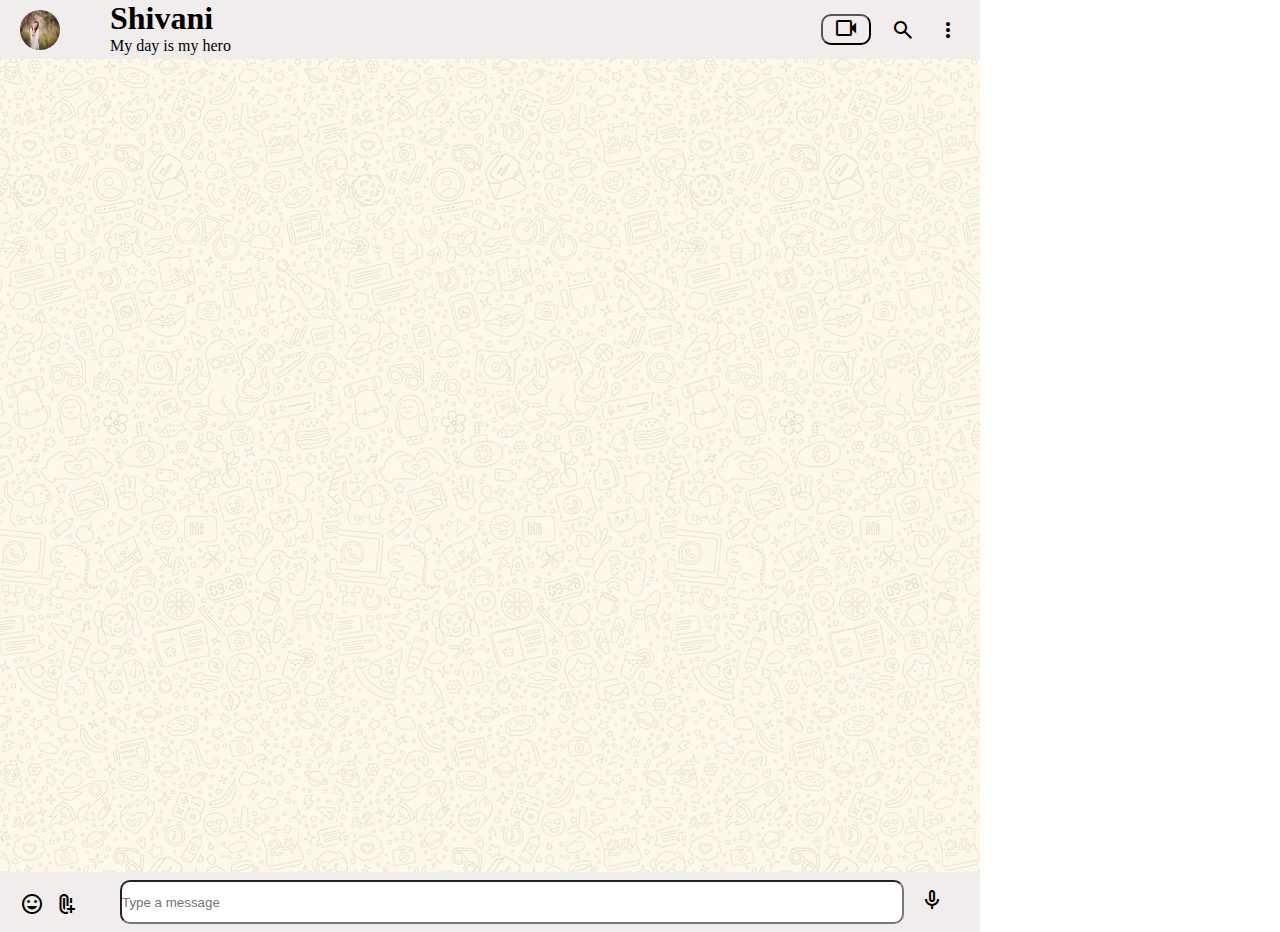
<file: chat4.html>
<!DOCTYPE html>
<html lang="en">
<head>
    <link
      rel="stylesheet"
      href="https://fonts.googleapis.com/css2?family=Material+Symbols+Outlined:opsz,wght,FILL,GRAD@20..48,100..700,0..1,-50..200"
    />
    <style>
        *{
            margin: 0px;
            padding: 0px;
        }
        body{
            overflow: hidden;
        }
        .box3 {
        border: 0px solid  black;
        height: 932px;
        width: 981px;
        display: flex;
        flex-direction: column;
        /* gap: 782px; */
        /* align-content: space-between; */
    }


        .box4{
            border: 0px solid;
            width: 980px;
            height: 60px;
            display: flex;
            background-color: rgb(241, 237, 237); 
        }
        .box6{
            border: 0px solid;
            width: 180px;
            display: flex;
            align-content: center;
            align-items: center;
            justify-content: space-evenly;
            background-color: rgb(241, 237, 237); 
        }
        .box5{
            display: flex;
            /* justify-content: space-between; */
            gap: 50px;
            border: 0px solid;
            width: 800px;
            height: 58px;
            background-color: rgb(241, 237, 237); 
        }
        button{
            border-radius:10px;
            width: 50px;
            align-items: center;
            background-color: rgb(241, 237, 237); 
        }
        .box7{
            border: 0px solid;
            width: 980px;
            height: 820px;
            /* color: red; */
            overflow-y: scroll;
            background-image: url(./assets/whatsapp\ wallpaper.jpg);
        }
        .box8{
            border: 0px solid;
            width: 980px;
            height: 60px;
            display: flex;
            align-items: center;
            align-content: center; 
            background-color: rgb(241, 237, 237); 
        }
        .item1{
            border: 0px solid;
            font-size:40px;   
            width: 100px;
            margin: 20px 0px 20px 20px;
            padding: 0px;  
         }
         .item2{
            border: 0px solid;
            width: 800px;
         }
         .item3{
            border: 0px solid;
            width:50px;
        
         }
         input[type="text"]{
            height: 40px;
            border-radius: 10px;
            width: 780px;
         }
         .box5 img{
            border-radius:120%;
            height: 40px;
            width: 40px;
            margin: 10px 0px 10px 20px;
         }
         .Shivani{
            display: flex;
            flex-direction: column;
         }


    </style>
    <meta charset="UTF-8">
    <meta name="viewport" content="width=device-width, initial-scale=1.0">
    <title>Document</title>
</head>
<body>
    <div class="box3">
        <div class="box4">
            <div class="box5">
                <img src="./assets/download (6).jfif"/>
                <div class="Shivani">
                <h1>Shivani</h1>
                <p>My day is my hero</p></div>
            </div>
            <div class="box6">
                <button>
                <span class="material-symbols-outlined">
                    videocam
                    </span>
                 </button>
                <span class="material-symbols-outlined" for="Search">search </span>
                <span class="material-symbols-outlined"> more_vert </span>
                </div>
        </div>
       


        <div class="box7"></div>
        <div class="box8">
            <div class="item1"><span class="material-symbols-outlined">
                mood
                </span>
                <span class="material-symbols-outlined">
                    attach_file_add
                    </span></div>
            <div class="item2">
                <input type="text" name="Type a message" id="Type a message" placeholder="Type a message">
            </div>
            <div class="item3"><span class="material-symbols-outlined">
                mic
                </span></div>
        </div>
       
    
    </div>
</body>
</html>
</file>
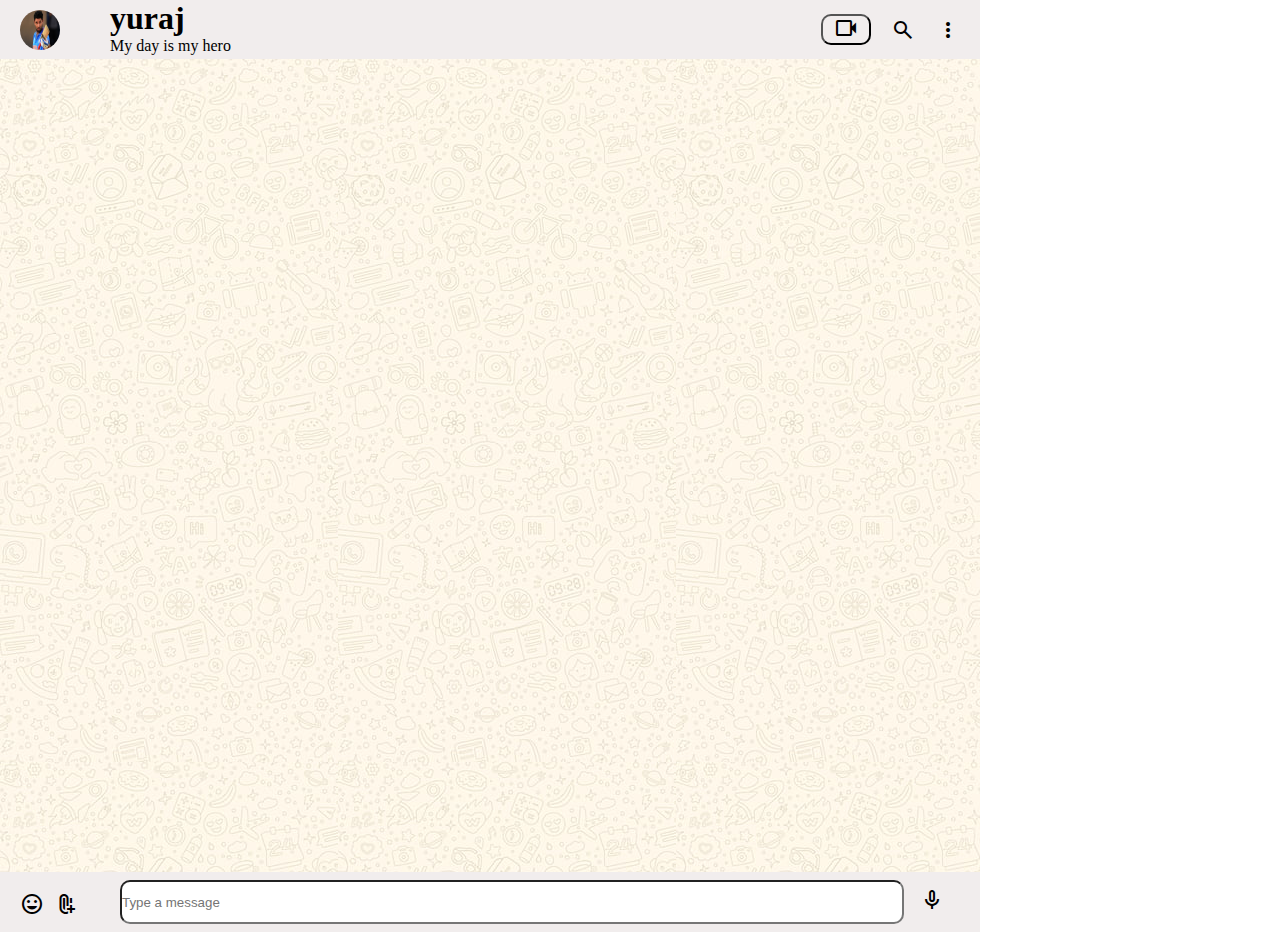
<file: chat5.html>
<!DOCTYPE html>
<html lang="en">
<head>
    <link
      rel="stylesheet"
      href="https://fonts.googleapis.com/css2?family=Material+Symbols+Outlined:opsz,wght,FILL,GRAD@20..48,100..700,0..1,-50..200"
    />
    <style>
        *{
            margin: 0px;
            padding: 0px;
        }
        body{
            overflow: hidden;
        }
        .box3 {
        border: 0px solid  black;
        height: 932px;
        width: 981px;
        display: flex;
        flex-direction: column;
        /* gap: 782px; */
        /* align-content: space-between; */
    }


        .box4{
            border: 0px solid;
            width: 980px;
            height: 60px;
            display: flex;
            background-color: rgb(241, 237, 237); 
        }
        .box6{
            border: 0px solid;
            width: 180px;
            display: flex;
            align-content: center;
            align-items: center;
            justify-content: space-evenly;
            background-color: rgb(241, 237, 237); 
        }
        .box5{
            display: flex;
            /* justify-content: space-between; */
            gap: 50px;
            border: 0px solid;
            width: 800px;
            height: 58px;
            background-color: rgb(241, 237, 237); 
        }
        button{
            border-radius:10px;
            width: 50px;
            align-items: center;
            background-color: rgb(241, 237, 237); 
        }
        .box7{
            border: 0px solid;
            width: 980px;
            height: 820px;
            /* color: red; */
            overflow-y: scroll;
            background-image: url(./assets/whatsapp\ wallpaper.jpg);
        }
        .box8{
            border: 0px solid;
            width: 980px;
            height: 60px;
            display: flex;
            align-items: center;
            align-content: center; 
            background-color: rgb(241, 237, 237); 
        }
        .item1{
            border: 0px solid;
            font-size:40px;   
            width: 100px;
            margin: 20px 0px 20px 20px;
            padding: 0px;  
         }
         .item2{
            border: 0px solid;
            width: 800px;
         }
         .item3{
            border: 0px solid;
            width:50px;
        
         }
         input[type="text"]{
            height: 40px;
            border-radius: 10px;
            width: 780px;
         }
         .box5 img{
            border-radius:120%;
            height: 40px;
            width: 40px;
            margin: 10px 0px 10px 20px;
         }
         .yuraj{
            display: flex;
            flex-direction: column;
         }


    </style>
    <meta charset="UTF-8">
    <meta name="viewport" content="width=device-width, initial-scale=1.0">
    <title>Document</title>
</head>
<body>
    <div class="box3">
        <div class="box4">
            <div class="box5">
                <img src="./assets/yuraj.jpg"/>
                <div class="yuraj">
                <h1>yuraj</h1>
                <p>My day is my hero</p></div>
            </div>
            <div class="box6">
                <button>
                <span class="material-symbols-outlined">
                    videocam
                    </span>
                 </button>
                <span class="material-symbols-outlined" for="Search">search </span>
                <span class="material-symbols-outlined"> more_vert </span>
                </div>
        </div>
       


        <div class="box7"></div>
        <div class="box8">
            <div class="item1"><span class="material-symbols-outlined">
                mood
                </span>
                <span class="material-symbols-outlined">
                    attach_file_add
                    </span></div>
            <div class="item2">
                <input type="text" name="Type a message" id="Type a message" placeholder="Type a message">
            </div>
            <div class="item3"><span class="material-symbols-outlined">
                mic
                </span></div>
        </div>
       
    
    </div>
</body>
</html>
</file>
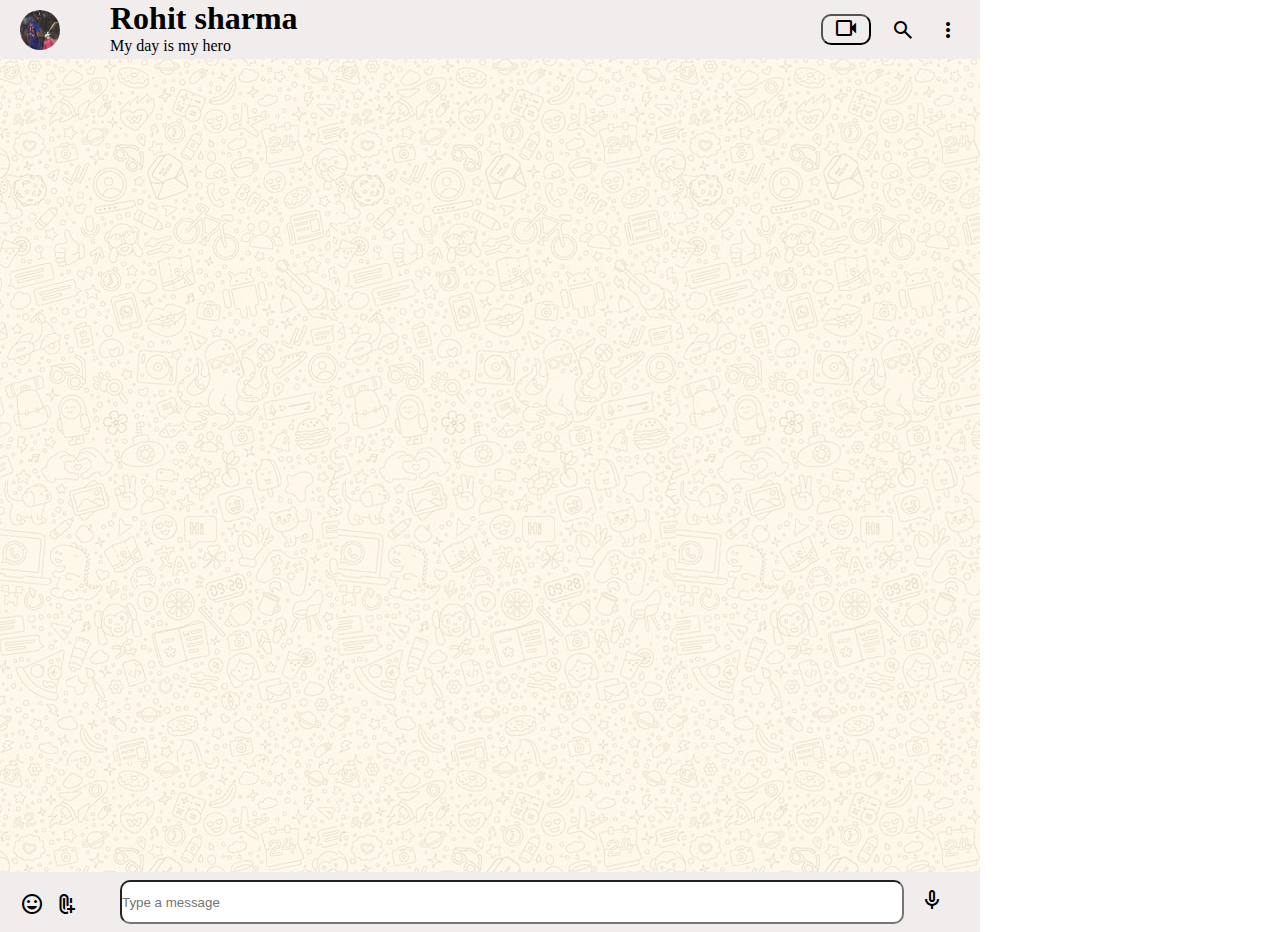
<file: chat6.html>
<!DOCTYPE html>
<html lang="en">
<head>
    <link
      rel="stylesheet"
      href="https://fonts.googleapis.com/css2?family=Material+Symbols+Outlined:opsz,wght,FILL,GRAD@20..48,100..700,0..1,-50..200"
    />
    <style>
        *{
            margin: 0px;
            padding: 0px;
        }
        body{
            overflow: hidden;
        }
        .box3 {
        border: 0px solid  black;
        height: 932px;
        width: 981px;
        display: flex;
        flex-direction: column;
        /* gap: 782px; */
        /* align-content: space-between; */
    }


        .box4{
            border: 0px solid;
            width: 980px;
            height: 60px;
            display: flex;
            background-color: rgb(241, 237, 237); 
        }
        .box6{
            border: 0px solid;
            width: 180px;
            display: flex;
            align-content: center;
            align-items: center;
            justify-content: space-evenly;
            background-color: rgb(241, 237, 237); 
        }
        .box5{
            display: flex;
            /* justify-content: space-between; */
            gap: 50px;
            border: 0px solid;
            width: 800px;
            height: 58px;
            background-color: rgb(241, 237, 237); 
        }
        button{
            border-radius:10px;
            width: 50px;
            align-items: center;
            background-color: rgb(241, 237, 237); 
        }
        .box7{
            border: 0px solid;
            width: 980px;
            height: 820px;
            /* color: red; */
            overflow-y: scroll;
            background-image: url(./assets/whatsapp\ wallpaper.jpg);
        }
        .box8{
            border: 0px solid;
            width: 980px;
            height: 60px;
            display: flex;
            align-items: center;
            align-content: center; 
            background-color: rgb(241, 237, 237); 
        }
        .item1{
            border: 0px solid;
            font-size:40px;   
            width: 100px;
            margin: 20px 0px 20px 20px;
            padding: 0px;  
         }
         .item2{
            border: 0px solid;
            width: 800px;
         }
         .item3{
            border: 0px solid;
            width:50px;
        
         }
         input[type="text"]{
            height: 40px;
            border-radius: 10px;
            width: 780px;
         }
         .box5 img{
            border-radius:120%;
            height: 40px;
            width: 40px;
            margin: 10px 0px 10px 20px;
         }
         .Rohit{
            display: flex;
            flex-direction: column;
         }


    </style>
    <meta charset="UTF-8">
    <meta name="viewport" content="width=device-width, initial-scale=1.0">
    <title>Document</title>
</head>
<body>
    <div class="box3">
        <div class="box4">
            <div class="box5">
                <img src="./assets/rohit sharma.avif"/>
                <div class="Rohit">
                <h1>Rohit sharma</h1>
                <p>My day is my hero</p></div>
            </div>
            <div class="box6">
                <button>
                <span class="material-symbols-outlined">
                    videocam
                    </span>
                 </button>
                <span class="material-symbols-outlined" for="Search">search </span>
                <span class="material-symbols-outlined"> more_vert </span>
                </div>
        </div>
       


        <div class="box7"></div>
        <div class="box8">
            <div class="item1"><span class="material-symbols-outlined">
                mood
                </span>
                <span class="material-symbols-outlined">
                    attach_file_add
                    </span></div>
            <div class="item2">
                <input type="text" name="Type a message" id="Type a message" placeholder="Type a message">
            </div>
            <div class="item3"><span class="material-symbols-outlined">
                mic
                </span></div>
        </div>
       
    
    </div>
</body>
</html>
</file>
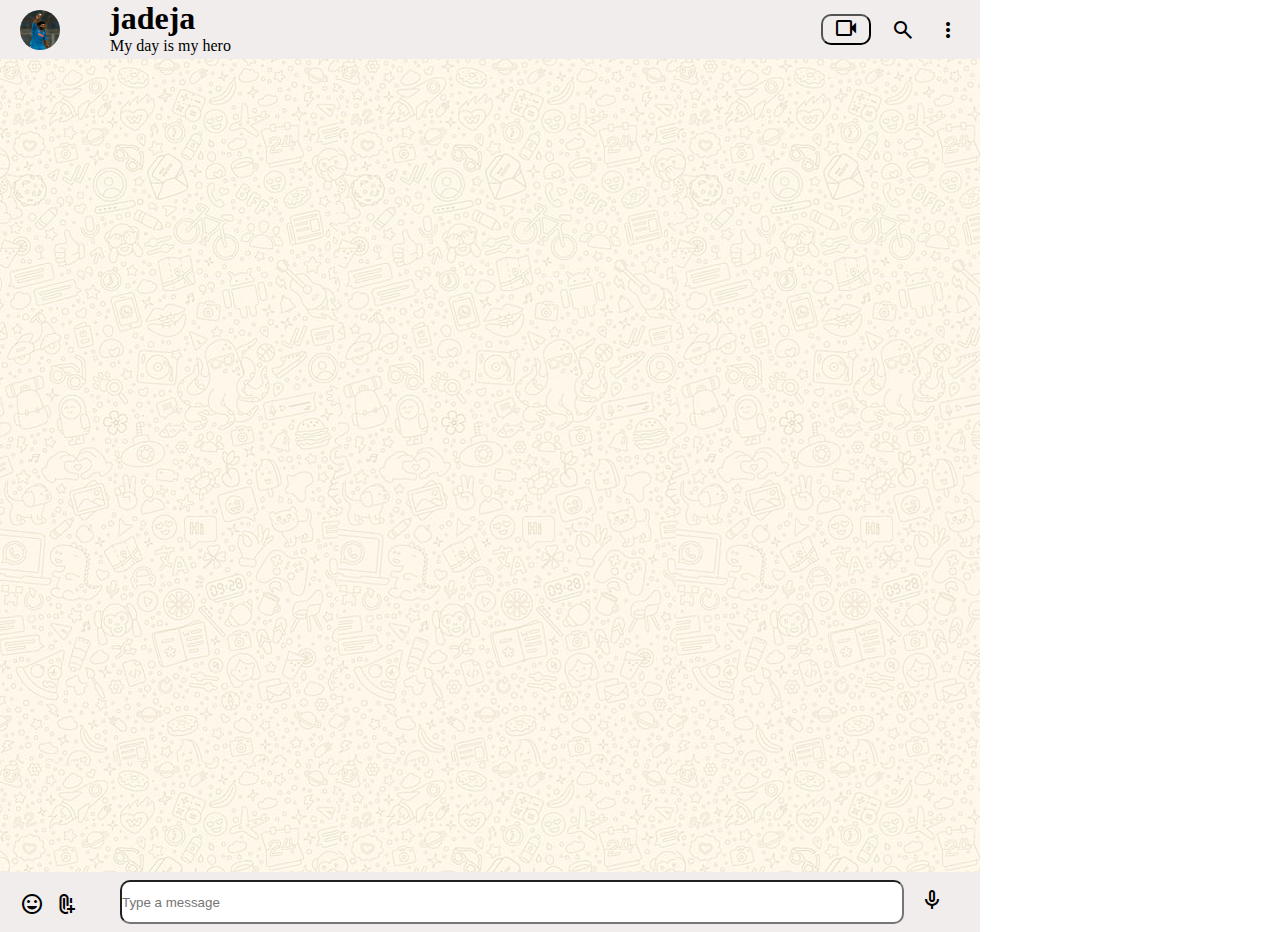
<file: chat7.html>
<!DOCTYPE html>
<html lang="en">
<head>
    <link
      rel="stylesheet"
      href="https://fonts.googleapis.com/css2?family=Material+Symbols+Outlined:opsz,wght,FILL,GRAD@20..48,100..700,0..1,-50..200"
    />
    <style>
        *{
            margin: 0px;
            padding: 0px;
        }
        body{
            overflow: hidden;
        }
        .box3 {
        border: 0px solid  black;
        height: 932px;
        width: 981px;
        display: flex;
        flex-direction: column;
        /* gap: 782px; */
        /* align-content: space-between; */
    }


        .box4{
            border: 0px solid;
            width: 980px;
            height: 60px;
            display: flex;
            background-color: rgb(241, 237, 237); 
        }
        .box6{
            border: 0px solid;
            width: 180px;
            display: flex;
            align-content: center;
            align-items: center;
            justify-content: space-evenly;
            background-color: rgb(241, 237, 237); 
        }
        .box5{
            display: flex;
            /* justify-content: space-between; */
            gap: 50px;
            border: 0px solid;
            width: 800px;
            height: 58px;
            background-color: rgb(241, 237, 237); 
        }
        button{
            border-radius:10px;
            width: 50px;
            align-items: center;
            background-color: rgb(241, 237, 237); 
        }
        .box7{
            border: 0px solid;
            width: 980px;
            height: 820px;
            /* color: red; */
            overflow-y: scroll;
            background-image: url(./assets/whatsapp\ wallpaper.jpg);
        }
        .box8{
            border: 0px solid;
            width: 980px;
            height: 60px;
            display: flex;
            align-items: center;
            align-content: center; 
            background-color: rgb(241, 237, 237); 
        }
        .item1{
            border: 0px solid;
            font-size:40px;   
            width: 100px;
            margin: 20px 0px 20px 20px;
            padding: 0px;  
         }
         .item2{
            border: 0px solid;
            width: 800px;
         }
         .item3{
            border: 0px solid;
            width:50px;
        
         }
         input[type="text"]{
            height: 40px;
            border-radius: 10px;
            width: 780px;
         }
         .box5 img{
            border-radius:120%;
            height: 40px;
            width: 40px;
            margin: 10px 0px 10px 20px;
         }
         .jadeja{
            display: flex;
            flex-direction: column;
         }


    </style>
    <meta charset="UTF-8">
    <meta name="viewport" content="width=device-width, initial-scale=1.0">
    <title>Document</title>
</head>
<body>
    <div class="box3">
        <div class="box4">
            <div class="box5">
                <img src="./assets/jadeja.webp"/>
                <div class="jadeja">
                <h1>jadeja</h1>
                <p>My day is my hero</p></div>
            </div>
            <div class="box6">
                <button>
                <span class="material-symbols-outlined">
                    videocam
                    </span>
                 </button>
                <span class="material-symbols-outlined" for="Search">search </span>
                <span class="material-symbols-outlined"> more_vert </span>
                </div>
        </div>
       


        <div class="box7"></div>
        <div class="box8">
            <div class="item1"><span class="material-symbols-outlined">
                mood
                </span>
                <span class="material-symbols-outlined">
                    attach_file_add
                    </span></div>
            <div class="item2">
                <input type="text" name="Type a message" id="Type a message" placeholder="Type a message">
            </div>
            <div class="item3"><span class="material-symbols-outlined">
                mic
                </span></div>
        </div>
       
    
    </div>
</body>
</html>
</file>
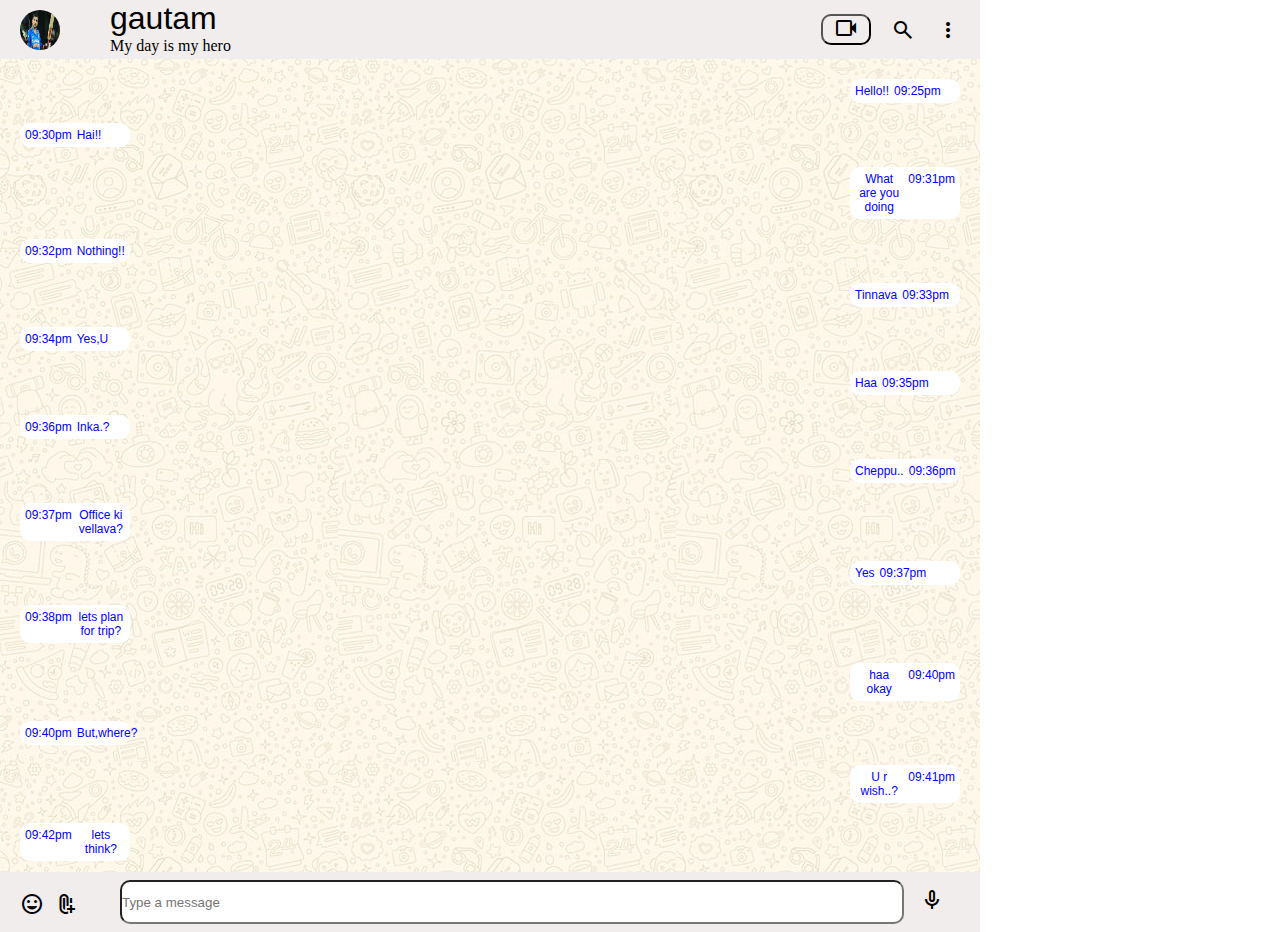
<file: chat8.html>
<!DOCTYPE html>
<html lang="en">
<head>
    <link
      rel="stylesheet"
      href="https://fonts.googleapis.com/css2?family=Material+Symbols+Outlined:opsz,wght,FILL,GRAD@20..48,100..700,0..1,-50..200"
    />
    <style>
        *{
            margin: 0px;
            padding: 0px;
        }
        body{
            overflow: hidden;
        }
        .box3 {
        border: 0px solid  black;
        height: 932px;
        width: 981px;
        display: flex;
        flex-direction: column;

    }


        .box4{
            border: 0px solid;
            width: 980px;
            height: 60px;
            display: flex;
            background-color: rgb(241, 237, 237); 
        }
        .box6{
            border: 0px solid;
            width: 180px;
            display: flex;
            align-content: center;
            align-items: center;
            justify-content: space-evenly;
            background-color: rgb(241, 237, 237); 
        }
        .box5{
            display: flex;
            gap: 50px;
            border: 0px solid;
            width: 800px;
            height: 58px;
            background-color: rgb(241, 237, 237); 
        }
        button{
            border-radius:10px;
            width: 50px;
            align-items: center;
            background-color: rgb(241, 237, 237); 
        }
        .box7{
            border: 0px solid;
            display:flex;
            flex-direction: column;
            width: 980px;
            height: 820px;
            overflow-y: scroll;
            background-image: url(./assets/whatsapp\ wallpaper.jpg);
        }
        .convey1{
          margin: 20px 20px 0px 0px;
          display: flex;
          flex-direction: row;
          background-color: white;
          align-self: flex-end;
          /* border: 1px solid; */
          width: 100px;
          gap: 5px;
          padding: 5px 5px;
          border-radius: 10px 10px 10px 10px ;
           
        }
        .convey2{
          margin: 20px 0px 0px 20px;
          display: flex;
          flex-direction: row;
          background-color: white;
          align-self: flex-start; 
          /* border: 1px solid; */
          width: 100px;
          gap: 5px;
          padding: 5px 5px;
          border-radius: 10px 10px 10px 10px ;
           
        }
        li{
            list-style: none;
            font-weight:lighter;
            font-family:  "Karma", sans-serif;
            color: blue;
            font-size: 12px;
            text-align: center;
        }
        .box8{
            border: 0px solid;
            width: 980px;
            height: 60px;
            display: flex;
            align-items: center;
            align-content: center; 
            background-color: rgb(241, 237, 237); 
        }
        .item1{
            border: 0px solid;
            font-size:40px;   
            width: 100px;
            margin: 20px 0px 20px 20px;
            padding: 0px;  
         }
         .item2{
            border: 0px solid;
            width: 800px;
         }
         .item3{
            border: 0px solid;
            width:50px;
        
         }
         input[type="text"]{
            height: 40px;
            border-radius: 10px;
            width: 780px;
         }
         .box5 img{
            border-radius:120%;
            height: 40px;
            width: 40px;
            margin: 10px 0px 10px 20px;
         }
         .gautam{
            display: flex;
            flex-direction: column;
         }
         h1{
            font-weight: lighter;
            font-family: "Karma", sans-serif;
         }



    </style>
    <meta charset="UTF-8">
    <meta name="viewport" content="width=device-width, initial-scale=1.0">
    <title>Document</title>
</head>
<body>
    <div class="box3">
        <div class="box4">
            <div class="box5">
                <img src="./assets/gautam.avif"/>
                <div class="gautam">
                <h1>gautam</h1>
                <p>My day is my hero</p></div>
            </div>
            <div class="box6">
                <button>
                <span class="material-symbols-outlined">
                    videocam
                    </span>
                 </button>
                <span class="material-symbols-outlined" for="Search">search </span>
                <span class="material-symbols-outlined"> more_vert </span>
                </div>
        </div>
       


        <div class="box7">
            <div class="convey1">
                <li >Hello!!</li>
                <li >09:25pm</li>
            </div>
            <div class="convey2">
                <li >09:30pm</li>
                <li >Hai!!</li>
            </div>
            <div class="convey1">
                <li >What are you doing</li>
                <li >09:31pm</li>
            </div>
            <div class="convey2">
                <li >09:32pm</li>
                <li >Nothing!!</li>
            </div>
            <div class="convey1">
                <li >Tinnava</li>
                <li >09:33pm</li>
            </div>
            <div class="convey2">
                <li >09:34pm</li>
                <li >Yes,U</li>
            </div>
            <div class="convey1">
                <li >Haa</li>
                <li >09:35pm</li>
            </div>
            <div class="convey2">
                <li >09:36pm</li>
                <li >Inka.?</li>
            </div>
            <div class="convey1">
                <li >Cheppu..</li>
                <li >09:36pm</li>
            </div>
            <div class="convey2">
                <li >09:37pm</li>
                <li >Office ki vellava?</li>
            </div>
            <div class="convey1">
                <li >Yes</li>
                <li >09:37pm</li>
            </div>
            <div class="convey2">
                <li >09:38pm</li>
                <li >lets plan for trip?</li>
            </div>
            <div class="convey1">
                <li >haa okay</li>
                <li >09:40pm</li>
            </div>
            <div class="convey2">
                <li >09:40pm</li>
                <li >But,where?</li>
            </div>
            <div class="convey1">
                <li >U r wish..?</li>
                <li >09:41pm</li>
            </div>
            <div class="convey2">
                <li >09:42pm</li>
                <li >lets think?</li>
            </div>
            <div class="convey1">
                <li >No thinking?lets go</li>
                <li >09:43pm</li>
            </div>
            <div class="convey2">
                <li >09:44pm</li>
                <li >No money</li>
            </div>
            <div class="convey1">
                <li >i will set </li>
                <li >09:50pm</li>
            </div>
            <div class="convey2">
                <li >09:51pm</li>
                <li >ok...</li>
            </div>
        </div>
        <div class="box8">
            <div class="item1"><span class="material-symbols-outlined">
                mood
                </span>
                <span class="material-symbols-outlined">
                    attach_file_add
                    </span></div>
            <div class="item2">
                <input type="text" name="Type a message" id="Type a message" placeholder="Type a message">
            </div>
            <div class="item3"><span class="material-symbols-outlined">
                mic
                </span></div>
        </div>
       
    
    </div>
</body>
</html>
</file>
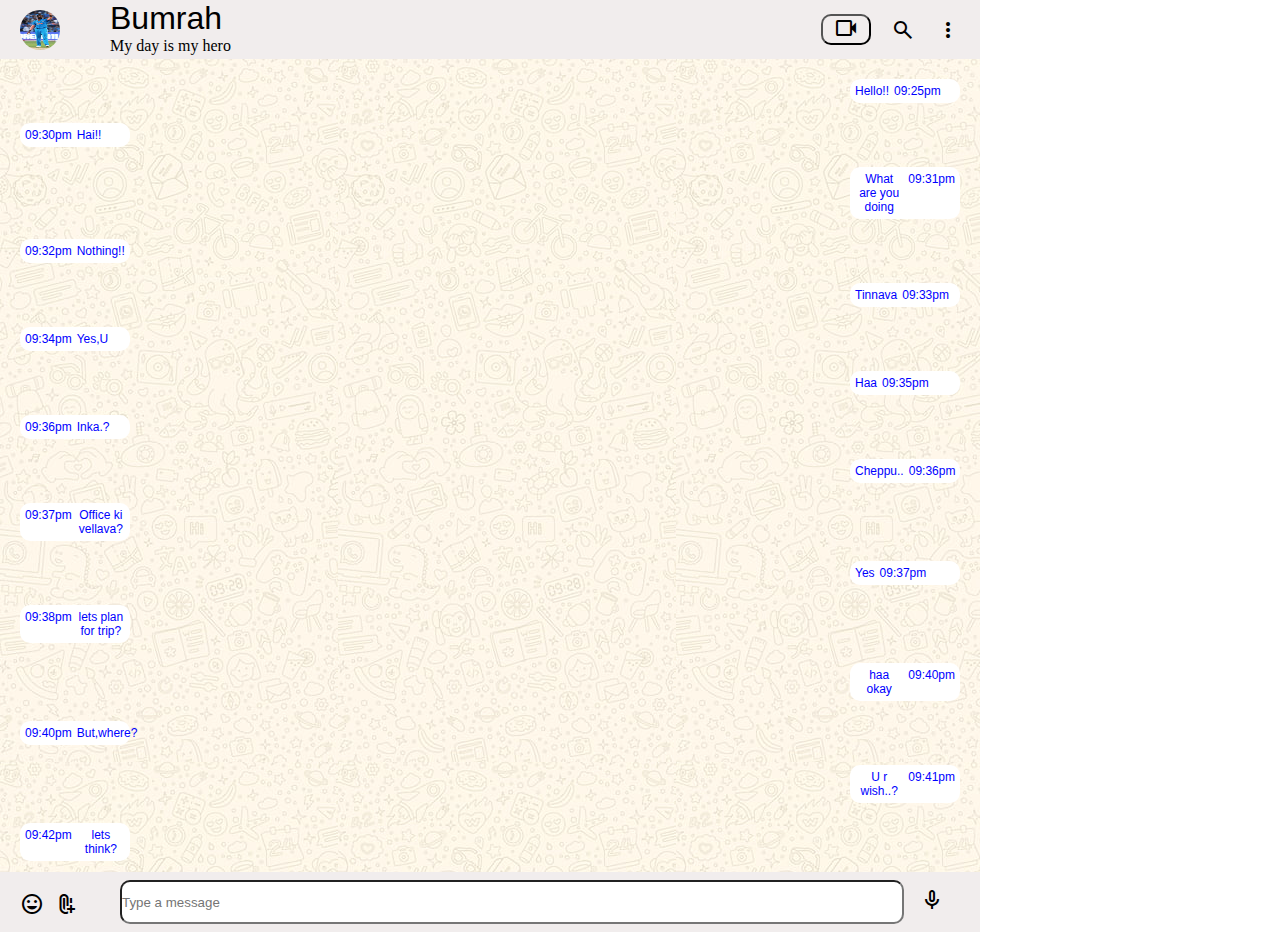
<file: chat9.html>
<!DOCTYPE html>
<html lang="en">
<head>
    <link
      rel="stylesheet"
      href="https://fonts.googleapis.com/css2?family=Material+Symbols+Outlined:opsz,wght,FILL,GRAD@20..48,100..700,0..1,-50..200"
    />
    <style>
        *{
            margin: 0px;
            padding: 0px;
        }
        body{
            overflow: hidden;
        }
        .box3 {
        border: 0px solid  black;
        height: 932px;
        width: 981px;
        display: flex;
        flex-direction: column;

    }


        .box4{
            border: 0px solid;
            width: 980px;
            height: 60px;
            display: flex;
            background-color: rgb(241, 237, 237); 
        }
        .box6{
            border: 0px solid;
            width: 180px;
            display: flex;
            align-content: center;
            align-items: center;
            justify-content: space-evenly;
            background-color: rgb(241, 237, 237); 
        }
        .box5{
            display: flex;
            gap: 50px;
            border: 0px solid;
            width: 800px;
            height: 58px;
            background-color: rgb(241, 237, 237); 
        }
        button{
            border-radius:10px;
            width: 50px;
            align-items: center;
            background-color: rgb(241, 237, 237); 
        }
        .box7{
            border: 0px solid;
            display:flex;
            flex-direction: column;
            width: 980px;
            height: 820px;
            overflow-y: scroll;
            background-image: url(./assets/whatsapp\ wallpaper.jpg);
        }
        .convey1{
          margin: 20px 20px 0px 0px;
          display: flex;
          flex-direction: row;
          background-color: white;
          align-self: flex-end;
          /* border: 1px solid; */
          width: 100px;
          gap: 5px;
          padding: 5px 5px;
          border-radius: 10px 10px 10px 10px ;
           
        }
        .convey2{
          margin: 20px 0px 0px 20px;
          display: flex;
          flex-direction: row;
          background-color: white;
          align-self: flex-start; 
          /* border: 1px solid; */
          width: 100px;
          gap: 5px;
          padding: 5px 5px;
          border-radius: 10px 10px 10px 10px ;
           
        }
        li{
            list-style: none;
            font-weight:lighter;
            font-family:  "Karma", sans-serif;
            color: blue;
            font-size: 12px;
            text-align: center;
        }
        .box8{
            border: 0px solid;
            width: 980px;
            height: 60px;
            display: flex;
            align-items: center;
            align-content: center; 
            background-color: rgb(241, 237, 237); 
        }
        .item1{
            border: 0px solid;
            font-size:40px;   
            width: 100px;
            margin: 20px 0px 20px 20px;
            padding: 0px;  
         }
         .item2{
            border: 0px solid;
            width: 800px;
         }
         .item3{
            border: 0px solid;
            width:50px;
        
         }
         input[type="text"]{
            height: 40px;
            border-radius: 10px;
            width: 780px;
         }
         .box5 img{
            border-radius:120%;
            height: 40px;
            width: 40px;
            margin: 10px 0px 10px 20px;
         }
         .Bumrah{
            display: flex;
            flex-direction: column;
         }
         h1{
            font-weight: lighter;
            font-family: "Karma", sans-serif;
         }


    </style>
    <meta charset="UTF-8">
    <meta name="viewport" content="width=device-width, initial-scale=1.0">
    <title>Document</title>
</head>
<body>
    <div class="box3">
        <div class="box4">
            <div class="box5">
                <img src="./assets/bumrah.jpg"/>
                <div class="Bumrah">
                <h1>Bumrah</h1>
                <p>My day is my hero</p></div>
            </div>
            <div class="box6">
                <button>
                <span class="material-symbols-outlined">
                    videocam
                    </span>
                 </button>
                <span class="material-symbols-outlined" for="Search">search </span>
                <span class="material-symbols-outlined"> more_vert </span>
                </div>
        </div>
       


        <div class="box7">
            <div class="convey1">
                <li >Hello!!</li>
                <li >09:25pm</li>
            </div>
            <div class="convey2">
                <li >09:30pm</li>
                <li >Hai!!</li>
            </div>
            <div class="convey1">
                <li >What are you doing</li>
                <li >09:31pm</li>
            </div>
            <div class="convey2">
                <li >09:32pm</li>
                <li >Nothing!!</li>
            </div>
            <div class="convey1">
                <li >Tinnava</li>
                <li >09:33pm</li>
            </div>
            <div class="convey2">
                <li >09:34pm</li>
                <li >Yes,U</li>
            </div>
            <div class="convey1">
                <li >Haa</li>
                <li >09:35pm</li>
            </div>
            <div class="convey2">
                <li >09:36pm</li>
                <li >Inka.?</li>
            </div>
            <div class="convey1">
                <li >Cheppu..</li>
                <li >09:36pm</li>
            </div>
            <div class="convey2">
                <li >09:37pm</li>
                <li >Office ki vellava?</li>
            </div>
            <div class="convey1">
                <li >Yes</li>
                <li >09:37pm</li>
            </div>
            <div class="convey2">
                <li >09:38pm</li>
                <li >lets plan for trip?</li>
            </div>
            <div class="convey1">
                <li >haa okay</li>
                <li >09:40pm</li>
            </div>
            <div class="convey2">
                <li >09:40pm</li>
                <li >But,where?</li>
            </div>
            <div class="convey1">
                <li >U r wish..?</li>
                <li >09:41pm</li>
            </div>
            <div class="convey2">
                <li >09:42pm</li>
                <li >lets think?</li>
            </div>
            <div class="convey1">
                <li >No thinking?lets go</li>
                <li >09:43pm</li>
            </div>
            <div class="convey2">
                <li >09:44pm</li>
                <li >No money</li>
            </div>
            <div class="convey1">
                <li >i will set </li>
                <li >09:50pm</li>
            </div>
            <div class="convey2">
                <li >09:51pm</li>
                <li >ok...</li>
            </div>
        </div>
        <div class="box8">
            <div class="item1"><span class="material-symbols-outlined">
                mood
                </span>
                <span class="material-symbols-outlined">
                    attach_file_add
                    </span></div>
            <div class="item2">
                <input type="text" name="Type a message" id="Type a message" placeholder="Type a message">
            </div>
            <div class="item3"><span class="material-symbols-outlined">
                mic
                </span></div>
        </div>
       
    
    </div>
</body>
</html>
</file>
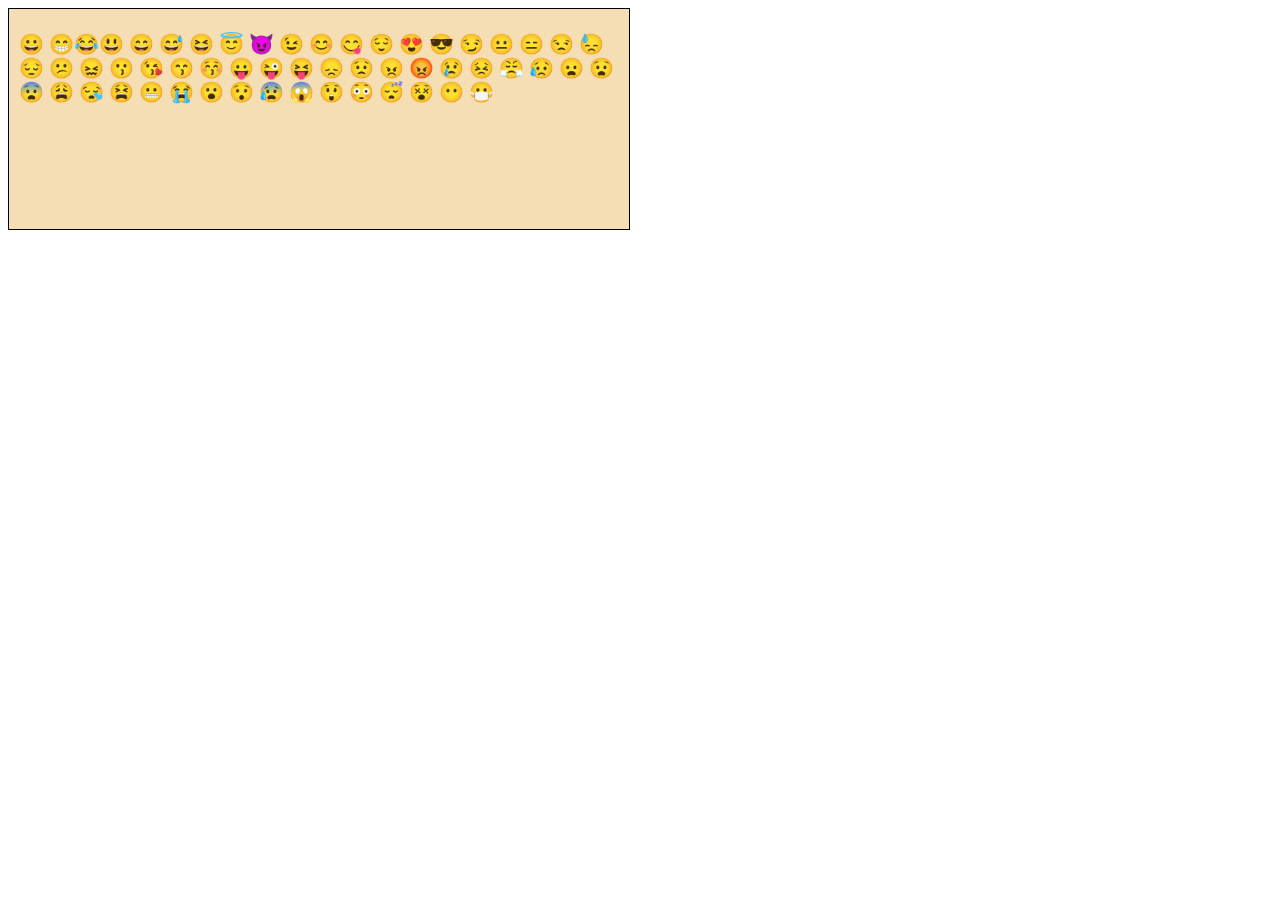
<file: emoji.html>
<!DOCTYPE html>
<html lang="en">
  <head>
    <meta charset="UTF-8" />
    <meta name="viewport" content="width=device-width, initial-scale=1.0" />
    <title>emoji</title>
    <style>
      .emoji {
        border: 1px solid;
        width: 600px;
        height: 200px;
        padding: 10px;
        background-color: wheat;
      }
      h1{
        font-size:20px;
      }
    </style>
  </head>
  <body>
    <div class="emoji">
      <h1>
        &#128512; &#128513;&#128514;&#128515; &#128516; &#128517; &#128518;
        &#128519; &#128520; &#128521; &#128522; &#128523; &#128524; &#128525;
        &#128526; &#128527; &#128528; &#128529; &#128530; &#128531; &#128532;
        &#128533; &#128534; &#128535; &#128536; &#128537; &#128538; &#128539;
        &#128540; &#128541; &#128542; &#128543; &#128544; &#128545; &#128546;
        &#128547; &#128548; &#128549; &#128550; &#128551; &#128552; &#128553;
        &#128554; &#128555; &#128556; &#128557; &#128558; &#128559; &#128560;
        &#128561; &#128562; &#128563; &#128564; &#128565; &#128566; &#128567;
      </h1>
    </div>
  </body>
</html>
</file>
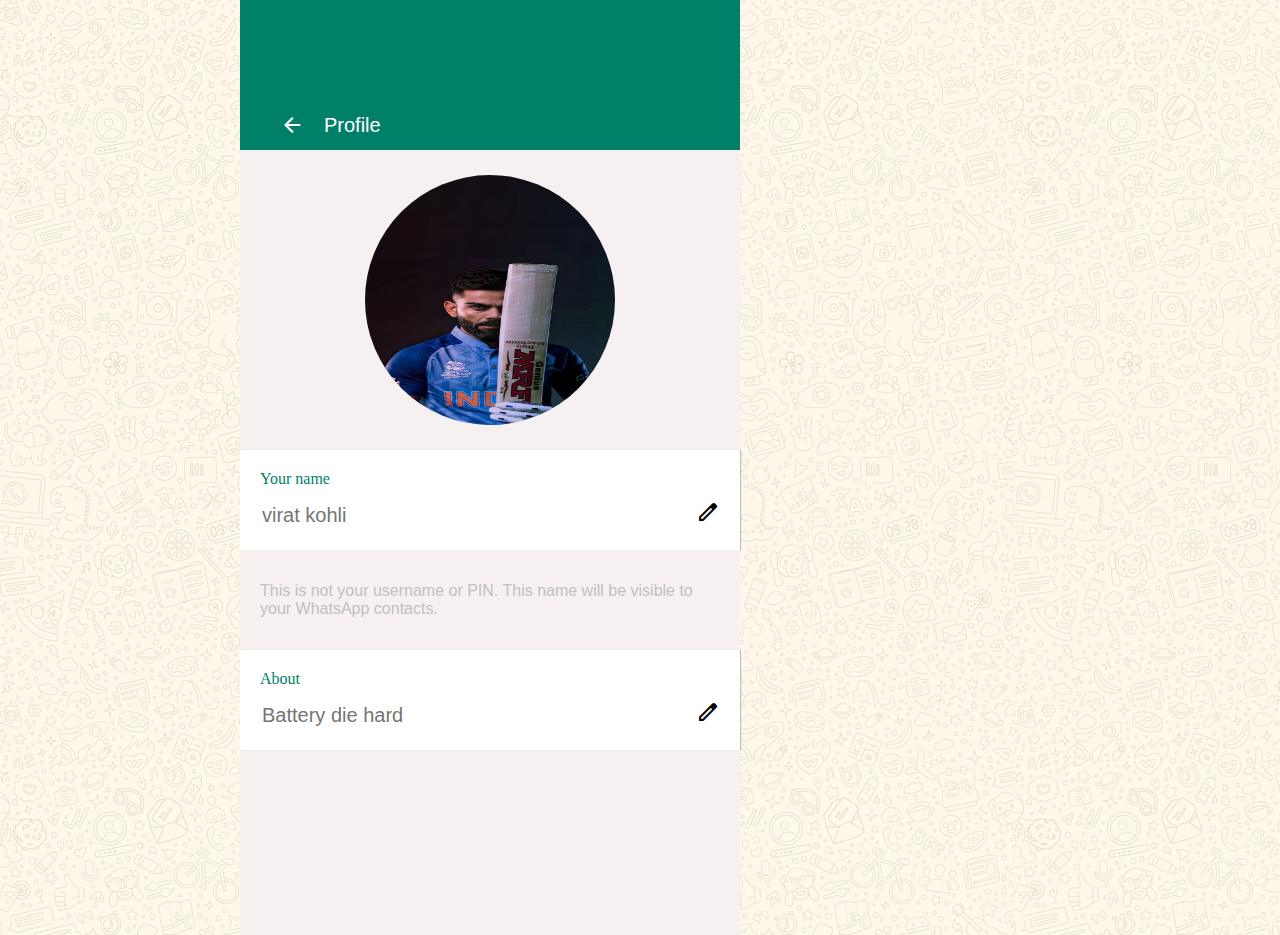
<file: profile.html>
<!DOCTYPE html>
<html lang="en">
  <head>
    <link
      rel="stylesheet"
      href="https://fonts.googleapis.com/css2?family=Material+Symbols+Outlined:opsz,wght,FILL,GRAD@20..48,100..700,0..1,-50..200"
    />
    <meta charset="UTF-8" />
    <meta name="viewport" content="width=device-width, initial-scale=1.0" />
    <title>Profile</title>
    <style>
      body{
        margin: 0px;
        border: 0px solid;
        justify-content: center;
        background-image: url(./assets/whatsapp\ wallpaper.jpg);
        display: flex;
        height:935px; 
        width:980px;
        overflow: hidden;
      }
      .border {
        border: 0px solid;
        height: 935px;
        width: 500px;
        display: flex;
        flex-direction: column;
        background-color:  rgb(247, 240, 240);
      }
      .header {
        border: 0px solid;
        height: 150px;
        background-color: #008069;
        color: white;
        display: flex;
        align-items: end;
      }
      .Profile {
        display: flex;
        border: 0px solid;
        width: 500px;
        height: 50px;
        margin: 0px 0px 0px 30px;
      }
      .profile1 {
        display: flex;
        gap: 20px;
        align-items: center;
        border: 0px solid;
        width: 200px;
        padding: 10px;
        font-size: 10px;
      }
      h1 {
        color: white;
        font-family: "Karma", sans-serif;
        font-weight: 200;
      }
      .Profile_pic {
        border: 0px solid;
        height: 300px;
        display: flex;
        justify-content: center;
        align-items: center;
        background-color: rgb(247, 240, 240);
      }
      .Profile_pic img {
        width: 250px;
        height: 250px;
        align-items: center;
        border-radius: 200px;
      }
      .name {
        border: 0px solid;
        height: 100px;
        display: flex;
        flex-direction: column;
        justify-content: center;
        box-shadow: 1px 0px 1px silver;
        background-color: white;
      }
      .name1 {
        border: 0px solid;
        height: 30px;
        color:#008069;
        font-size: medium;
        margin: 0px 20px;
      }
      h2{
        font-family: "Karma", sans-serif;
        font-weight: 200;
      }
      .name2{
        border: 0px solid;
        height: 30px;
        margin: 0px 20px;
        display: flex;
        justify-content: space-between;
      }
      input[type="text"]{
        width: 200px;
        font-size: 20px;
        border: 0px;
      }
      .content{
        border: 0px solid;
        height: 100px;
        display: flex;
        align-items: center;
        background-color: rgb(247, 240, 240);
      }
      .content>p{
        margin: 20px 20px;
        font-family: "Karma", sans-serif;
        font-weight: lighter;
        color: silver;
        text-align: start;
       
      }
    </style>
  </head>
  <body>
    <div class="border">
      <div class="header">
        <div class="Profile">
          <div class="profile1">
            <span class="material-symbols-outlined"> arrow_back </span>
            <h1>Profile</h1>
          </div>
        </div>
      </div>
      <div class="Profile_pic">
        <img src="./assets/virat_kohli.jpg" alt="" />
      </div>
      <div class="name">
        <div class="name1">
          Your name
        </div>
        <div class="name2">
          <input type="text" placeholder="virat kohli">
          <span class="material-symbols-outlined">
            edit
            </span> 
        </div>
      </div>
      <div class="content">
        <p>This is not your username or PIN. This name will be visible to your WhatsApp contacts.</p>
      </div>
      <div class="name">
        <div class="name1">
          About
        </div>
        <div class="name2">
          <input type="text" placeholder="Battery die hard">
          <span class="material-symbols-outlined">
            edit
            </span> 
        </div>
      </div>

    </div>
  </body>
</html>
</file>
<file: style.css>
* {
  padding: 0px;
  margin: 0px;
}
body {
  background-color: silver;
  height: 100vh;
  width: 100vw;
}
.box1 {
  background-color: #008069;
  height: 20vh;
  width: 1520px;
}
.box2 {
  position: absolute;
  border: 0px solid;
  height: 935px;
  width: 500px;
  left: 20px;
  top: 30px;
  background-color: white;
}
.box3 {
  position: absolute;
  display: flex;
  justify-content: center;
  background-color: rgb(241, 237, 237); 
  border: 0px solid black;
  height: 935px;
  width: 980px;
  left: 520px;
  top:30px;
}
.box4{
  position: absolute;
  border: 0px solid;
  height:932px;
  width: 600px;
  display: flex;
  align-items: center;
  flex-direction: column;
}
.box4 img{
  margin: 80px 0px 0px 0px;
  border-radius: 10px;
  height: 200px;
  width: 300px;
}
.box4 h3{
  font-size: 35px;
  text-align: center;
  font-family:"Karma", sans-serif;
  font-weight: lighter;
   margin: 80px 0px 0px 0px;
}
.box4 p{
  margin: 80px 0px 0px 0px;
  font-size: 19px;
  text-align: center;

}
.box4 button{
  margin: 80px 0px 0px 0px;
  font-size: 19px;
  text-align: center;
  width: 300px;
  background-color: #008069;
  color: whitesmoke;
}
.box4 h1 img{
  position: absolute;
  height: 60px;
  width: 60px;
  top: 160px;
  left: 260px;
  align-self: center;
  opacity: .9;
}
.lock{
  margin-top: 80px;
  height: 200px;
  display: flex;
  align-items: center;
  color: silver;
}
li:hover {
  background-color: whitesmoke;
  
}
#option:hover {
  background-color: whitesmoke;
}
.header1 span{
  font-size: 150%;
  margin: 15px 20px 0px 0px;
}
.header{
  border: 0px solid black;
  width: 500px;
  height: 60px;
  background-color: rgb(241, 237, 237); 
  display: flex;
  justify-content: right;
}
.header1{
  border: 0px solid black;
  width: 300px;
  height: 60px;
  background-color: rgb(241, 237, 237);
  display: flex;
  justify-content:right;
}
.b{
  border: 0dvh solid black;
  height: 60px;
  width: 200px;
  display: flex; 
  align-items: center;

}
.b a img{
  border-radius:120%;
  height: 40px;
  width: 40px;
  margin: 20px 0px 20px 20px;
}
.Search{
  border: 0px solid black;
  height: 40px;
  width: 480px;
  border-radius: 10px;
  margin: 10px;
  display: flex;
  justify-content: flex-end;
  background-color: rgb(241, 237, 237);
}
div input{
  border: 0px silver solid;
  background-color: rgb(241, 237, 237);
  color: silver;
  border-radius: 10px;
  height: 40px;
  width: 400px; 
  font-size: 20px; 
}
.S{
  border: 0px solid black;
  height: 40px;
  width: 100px;
  display: flex;
  justify-content:space-evenly;

}
.S>span{
  font-size: 30px;
  margin: 5px 0px 5px 0px;
  color: silver;
}
.group{
  width: 500px;
  height: 40px;
  border: 0px solid;
  display: flex;
  column-gap: 20px;
  margin:5px 0px 5px 0px;
}
div button{
  height: 30px;
  width: 80px;
  margin: 5px 0px 5px 10px;
  border-radius: 10px;
  border: 0px;
  padding: 2px;
}
.viewport{
  border: 0px solid;
  height: 100vh;
  overflow-y: scroll;
  overflow-x: hidden;
  display: flex;
  flex-direction: column;
}
li{
  border: 0px solid ;
  height: 60px;
  width: 500px;
  display:flex;
  column-gap: 100px;
  box-shadow: 0px 1px rgba(128, 128, 128, 0.21);
}
div li span{
margin: 15px 0px 15px 20px;
color: #008069;
}  
h1{
  font-size: 25px;
  margin: 10px 0px 15px 0px;
  color:rgb(62,160,85);
  font-weight: lighter;
  font-family:"Karma", sans-serif;
}
li div img{
  border-radius:120%;
  height: 40px;
  width: 40px;
  margin: 10px 0px 10px 10px;
}
li div{
  display: flex;
  column-gap: 80px;
  justify-content: space-around;
  
}
.gird{
   display: flex;
   flex-direction: column;
   column-gap: 2px;
   /* width: 20px; */
   /* justify-content: space-between; */
   
   
}
.gird h2{
  /* border: 1px solid; */
  width: 150px;
  margin: 5px 0px 0px 0px;
  font-family:"Karma", sans-serif;
  font-weight: lighter;
  color: rgba(71, 65, 65, 0.967);
  font-size: 25px;
}
.flex{
  display: flex;
  gap:1px;
  justify-content: flex-start;
}
.flex span{
  font-size:larger;
  margin: 0px;
  display: flex;
  color: silver;
}
.gird span p{
  font-size: medium;
  font-weight: lighter;
  font-family:"Karma", sans-serif;;
  margin: 2px;
}

.dropbox{
  display:flex;
  margin: 0px;
  flex-direction: column;
  /* align-self: center; */
  align-content: flex-start;
}
.dropbox select{
  border: 0px solid;
  margin: 0px 70px 0px 0px;
}
.dropbox p{
  border: 0px solid;
  margin: 0px 0px 5px 70px;
}
iframe{
 overflow: hidden;
 border: 0px;
 z-index: 2;
}
.Whatsappweb{
  border: 1px solid ;
  height: 60px;
  display: flex;
  width: 500px;
}
a{
  text-decoration: none;
}
</file>
